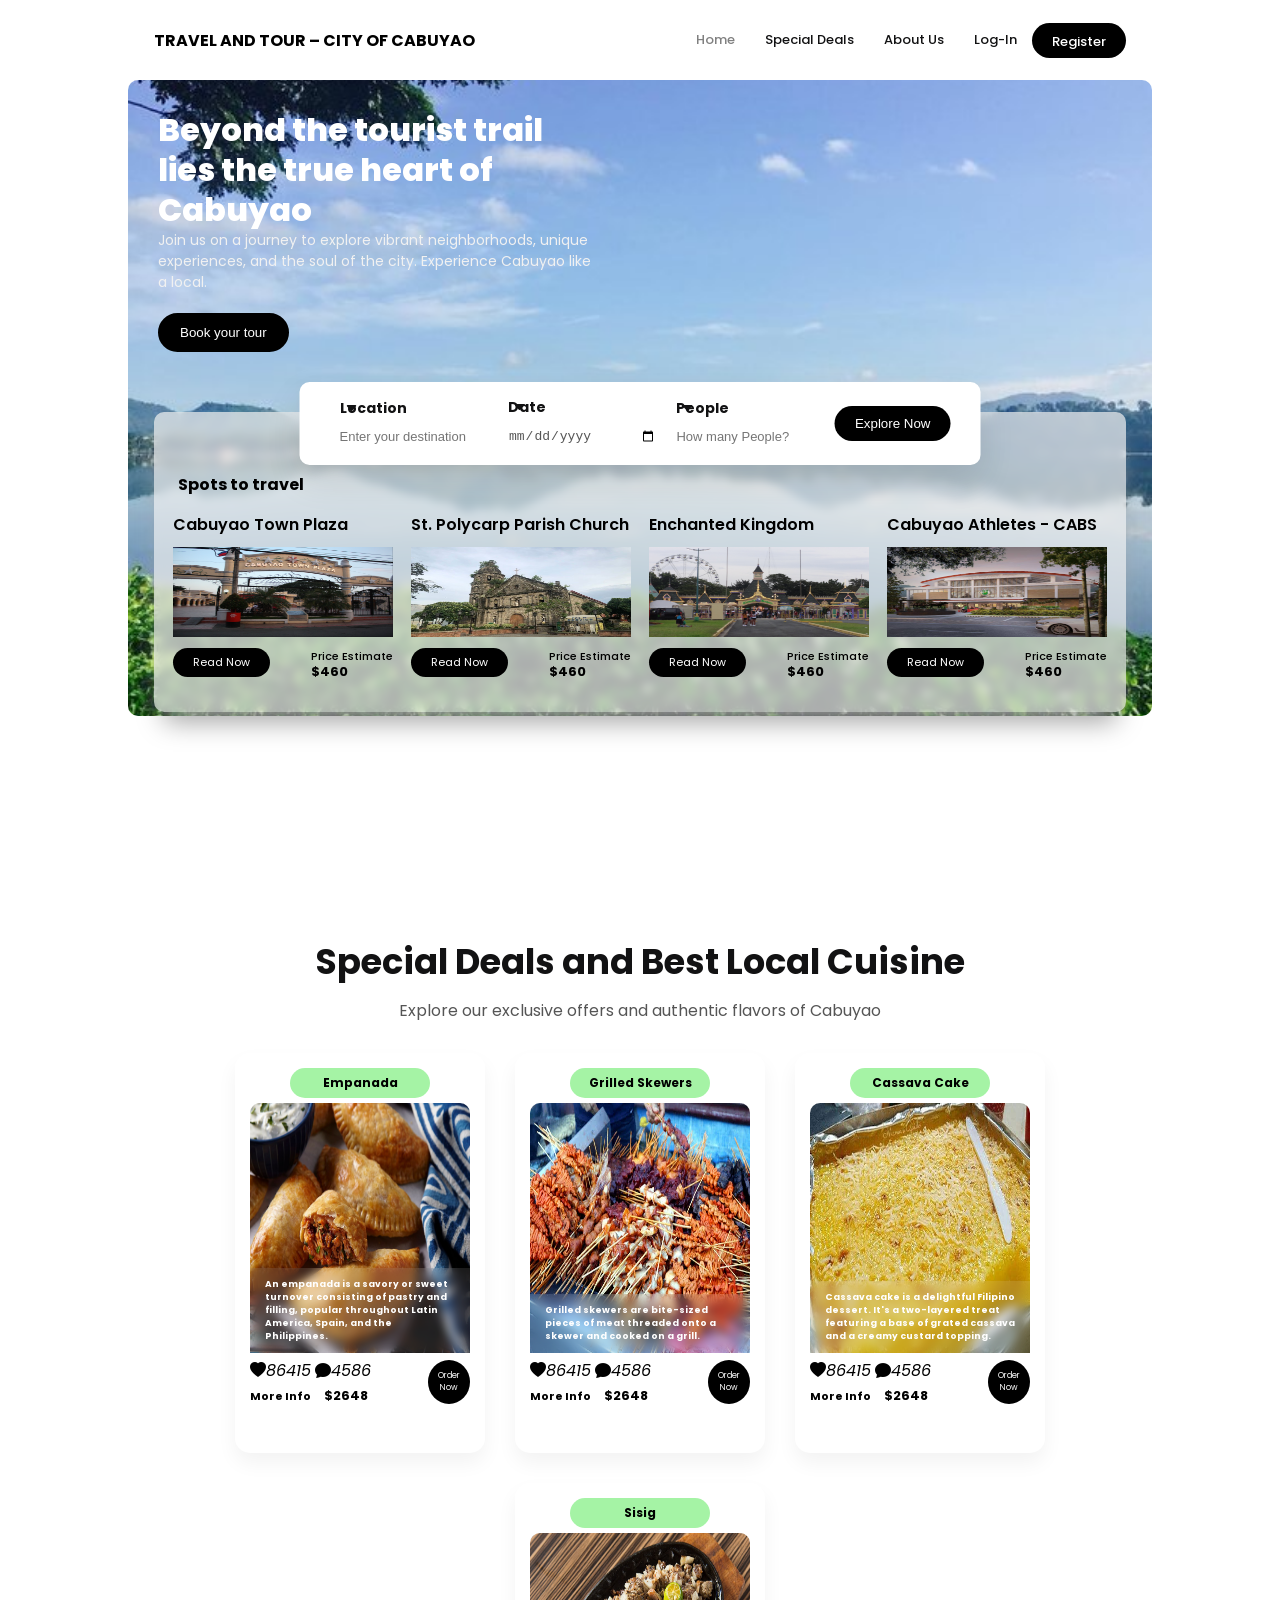
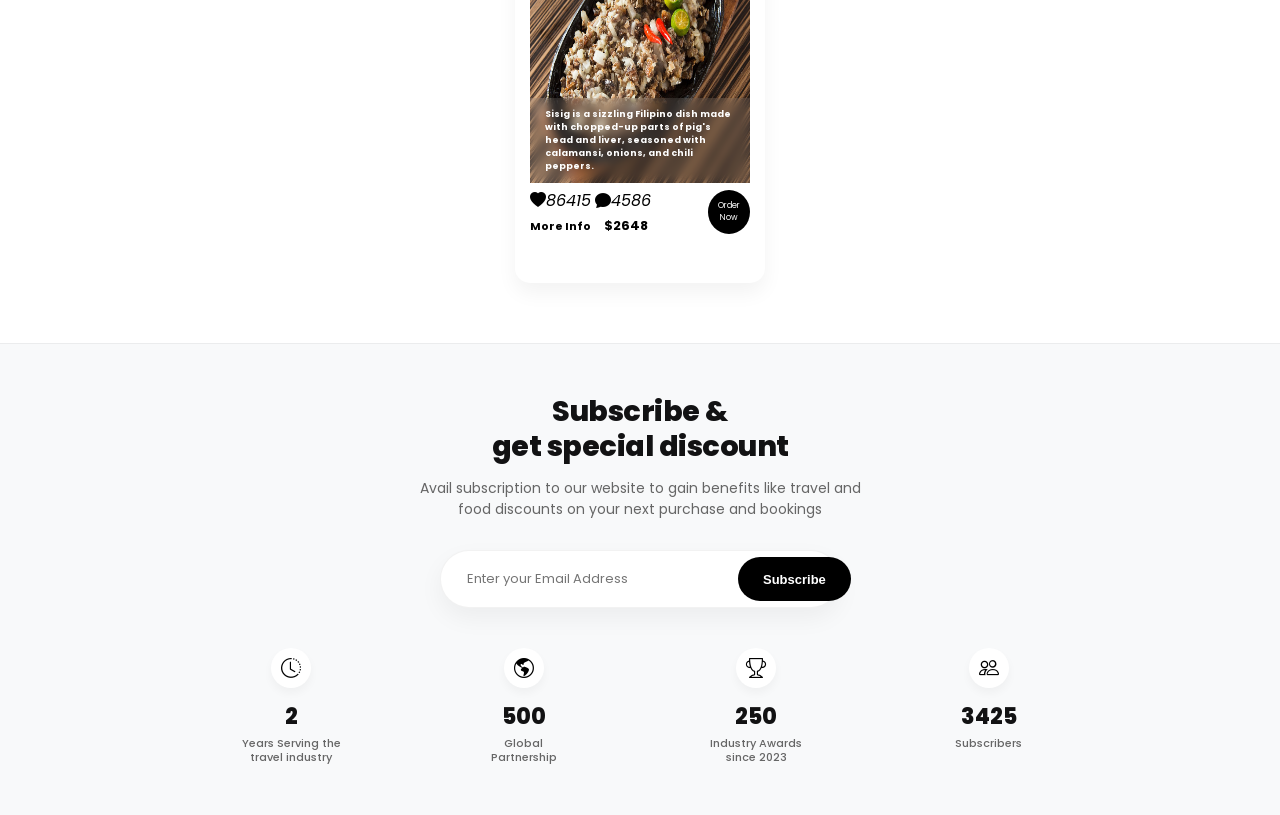
<file: index.html>
<!DOCTYPE html>
<html lang="en">
<head>
    <meta charset="UTF-8">
    <meta name="viewport" content="width=device-width, initial-scale=1.0">
    <link rel="stylesheet" href="https://cdn.jsdelivr.net/npm/bootstrap-icons@1.11.3/font/bootstrap-icons.min.css">
    <link rel="stylesheet" href="assets/css/style.css">
    <link rel="stylesheet" href="assets/css/media.css">
    <link rel="stylesheet" href="assets/css/auth.css">
    <title>Travel Agency Website</title>
</head>
<body>
    <header class="home-header">
        <nav>
            <h4>TRAVEL AND TOUR – CITY OF CABUYAO</h4>
            <ul id="menu_bx">
                <li><a href="#" class="active">Home</a></li>
                <li><a href="#special-deals">Special Deals</a></li>
                <li><a href="pages/about.html">About Us</a></li>
                <li><a href="javascript:void(0)" onclick="showLogin()">Log-In</a></li>
                <li><a href="javascript:void(0)" onclick="showRegister()">Register</a></li>
            </ul>
            <i class="bi bi-three-dots"></i>
        </nav>
        <div class="content">
            <div class="cont_bx">
                <h1>Beyond the tourist trail lies the true heart of Cabuyao</h1>
                <p>Join us on a journey to explore vibrant neighborhoods, unique experiences, and the soul of the city. Experience Cabuyao like a local.</p>
                    <button>Book your tour</button>
            </div>
            <div class="trip_bx">
                <div class="search_bx">
                    <div class="card">
                        <h4>Location <i class="bi bi-caret-down-fill"></i></h4>
                        <input type="text" placeholder="Enter your destination">
                    </div>
                    <div class="card">
                        <h4>Date <i class="bi bi-caret-down-fill"></i></h4>
                        <input type="date">
                    </div>
                    <div class="card">
                        <h4>People <i class="bi bi-caret-down-fill"></i></h4>
                        <input type="number" placeholder="How many People?">
                    </div>
                    <input type="button" value="Explore Now">
                </div>
                <div class="travel_bx">
                    <h4>Spots to travel</h4>
                    <div class="cards">
                        <div class="card">
                            <h3>Cabuyao Town Plaza</h3>
                            <img src="assets/images/ctp.png" alt="">
                            <div class="btn_city">
                                <a href="pages/cabuyao-plaza.html">Read Now</a>
                                <h5>Price Estimate <br> <span>$460</span></h5>
                            </div>
                        </div>
                        <div class="card">
                            <h3>St. Polycarp Parish Church</h3>
                            <img src="assets/images/StPolycarpParishChurch.png" alt="">
                            <div class="btn_city">
                                <a href="pages/st-polycarp-church.html">Read Now</a>
                                <h5>Price Estimate <br> <span>$460</span></h5>
                            </div>
                        </div>
                        <div class="card">
                            <h3>Enchanted Kingdom</h3>
                            <img src="assets/images/ek.png" alt="">
                            <div class="btn_city">
                                <a href="pages/enchanted-kingdom.html">Read Now</a>
                                <h5>Price Estimate <br> <span>$460</span></h5>
                            </div>
                        </div>
                        <div class="card">
                            <h3>Cabuyao Athletes - CABS</h3>
                            <img src="assets/images/cabs.jpg" alt="">
                            <div class="btn_city">
                                <a href="pages/cabs.html">Read Now</a>
                                <h5>Price Estimate <br> <span>$460</span></h5>
                            </div>
                        </div>
                    </div>
                </div>
            </div>

        </div>

    </header>
    <div class="offers" id="special-deals">
        <h1>Special Deals and Best Local Cuisine</h1>
        <p>Explore our exclusive offers and authentic flavors of Cabuyao</p>
        <div class="cards">
            <div class="card">
                <h3>Empanada</h3>
                <div class="img_text">
                    <img src="assets/images/foods/empanada.jpg" alt="">
                    <h4>An empanada is a savory or sweet turnover consisting of pastry and filling, popular throughout Latin America, Spain, and the Philippines.</h4>
                </div>
                <div class="cont_bx">
                    <div class="price">
                        <div class="heart_chat">
                            <i class="bi bi-heart-fill"><span>86415</span></i>
                            <i class="bi bi-chat-fill"><span>4586</span></i>
                        </div>
                        <div class="info_price">
                            <a href="">More Info</a>
                            <h4>$2648</h4>
                        </div>
                    </div>
                    <div class="days">Order <br> Now</div>
                </div>
            </div>
            <div class="card">
                <h3>Grilled Skewers</h3>
                <div class="img_text">
                    <img src="assets/images/foods/skewers.png" alt="">
                    <h4>Grilled skewers are bite-sized pieces of meat threaded onto a skewer and cooked on a grill.</h4>
                </div>
                <div class="cont_bx">
                    <div class="price">
                        <div class="heart_chat">
                            <i class="bi bi-heart-fill"><span>86415</span></i>
                            <i class="bi bi-chat-fill"><span>4586</span></i>
                        </div>
                        <div class="info_price">
                            <a href="">More Info</a>
                            <h4>$2648</h4>
                        </div>
                    </div>
                    <div class="days">Order <br> Now</div>
                </div>
            </div>
            <div class="card">
                <h3>Cassava Cake</h3>
                <div class="img_text">
                    <img src="assets/images/foods/cassava.jpg" alt="">
                    <h4>Cassava cake is a delightful Filipino dessert. It's a two-layered treat featuring a base of grated cassava and a creamy custard topping.</h4>
                </div>
                <div class="cont_bx">
                    <div class="price">
                        <div class="heart_chat">
                            <i class="bi bi-heart-fill"><span>86415</span></i>
                            <i class="bi bi-chat-fill"><span>4586</span></i>
                        </div>
                        <div class="info_price">
                            <a href="">More Info</a>
                            <h4>$2648</h4>
                        </div>
                    </div>
                    <div class="days">Order <br> Now</div>
                </div>
            </div>
            <div class="card">
                <h3>Sisig</h3>
                <div class="img_text">
                    <img src="assets/images/foods/sisig.jpg" alt="">
                    <h4>Sisig is a sizzling Filipino dish made with chopped-up parts of pig's head and liver, seasoned with calamansi, onions, and chili peppers.</h4>
                </div>
                <div class="cont_bx">
                    <div class="price">
                        <div class="heart_chat">
                            <i class="bi bi-heart-fill"><span>86415</span></i>
                            <i class="bi bi-chat-fill"><span>4586</span></i>
                        </div>
                        <div class="info_price">
                            <a href="">More Info</a>
                            <h4>$2648</h4>
                        </div>
                    </div>
                    <div class="days">Order <br> Now</div>
                </div>
            </div>
        </div>
    </div>

    <footer>
        <h2>Subscribe & <br> get special discount</h2>
        <p>Avail subscription to our website to gain benefits like travel and food discounts on your next purchase and bookings</p>
        <div class="input">
            <input type="text" placeholder="Enter your Email Address">
            <button>Subscribe</button>
        </div>
        <ul>
            <li><i class="bi bi-clock-history"></i> <span class="stat-num">2</span> <h6>Years Serving the travel industry</h6></li>
            <li><i class="bi bi-globe-americas"></i> <span class="stat-num">500</span> <h6>Global <br> Partnership</h6></li>
            <li><i class="bi bi-trophy"></i> <span class="stat-num">250</span> <h6>Industry Awards since 2023</h6></li>
            <li><i class="bi bi-people"></i> <span class="stat-num">3425</span> <h6>Subscribers</h6></li>
        </ul>
    </footer>
    <!-- Login Modal -->
    <div id="login-modal" class="modal-overlay">
        <div class="modal-content">
            <span class="modal-close" onclick="closeModals()">&times;</span>
            <form class="auth-form" onsubmit="return false;">
                <h2>Log-In</h2>
                <div class="input-group">
                    <label for="modal-username">User Name</label>
                    <input type="text" id="modal-username" placeholder="Enter username" required>
                </div>
                <div class="input-group">
                    <label for="modal-password">Password</label>
                    <input type="password" id="modal-password" placeholder="Enter password" required>
                </div>
                <button type="button" class="btn-submit" onclick="validateLogin()">Login</button>
                <p class="switch-text">Don't have an account? <a href="javascript:void(0)" onclick="showRegister()">Register here</a></p>
            </form>
        </div>
    </div>

    <!-- Register Modal -->
    <div id="register-modal" class="modal-overlay">
        <div class="modal-content" style="max-width: 600px;">
            <span class="modal-close" onclick="closeModals()">&times;</span>
            <form class="auth-form" onsubmit="return validateRegister(event)">
                <h2>Register</h2>
                <div class="input-group">
                    <label for="reg-name">Full Name</label>
                    <input type="text" id="reg-name" placeholder="Enter your full name" required>
                </div>
                
                <div class="form-grid">
                    <div class="input-group">
                        <label for="reg-username">Username</label>
                        <input type="text" id="reg-username" placeholder="Pick a username" required>
                    </div>
                    <div class="input-group">
                        <label for="reg-password">Password</label>
                        <input type="password" id="reg-password" placeholder="Create password" required>
                    </div>
                </div>
                
                <div class="input-group">
                    <label for="reg-address">Address</label>
                    <input type="text" id="reg-address" placeholder="Enter your address" required>
                </div>
                
                <div class="form-grid">
                    <div class="input-group">
                        <label for="reg-birthday">Birthday</label>
                        <input type="date" id="reg-birthday" required>
                    </div>
                    <div class="input-group">
                        <label for="reg-contact">Contact Number</label>
                        <input type="text" id="reg-contact" placeholder="Enter phone number" required>
                    </div>
                </div>
                
                <button type="submit" class="btn-submit">Create Account</button>
                <p class="switch-text">Already have an account? <a href="javascript:void(0)" onclick="showLogin()">Login here</a></p>
            </form>
        </div>
    </div>

    <script src="assets/js/app.js"></script>
    <script src="assets/js/modal.js"></script>
</body>
</html>
</file>
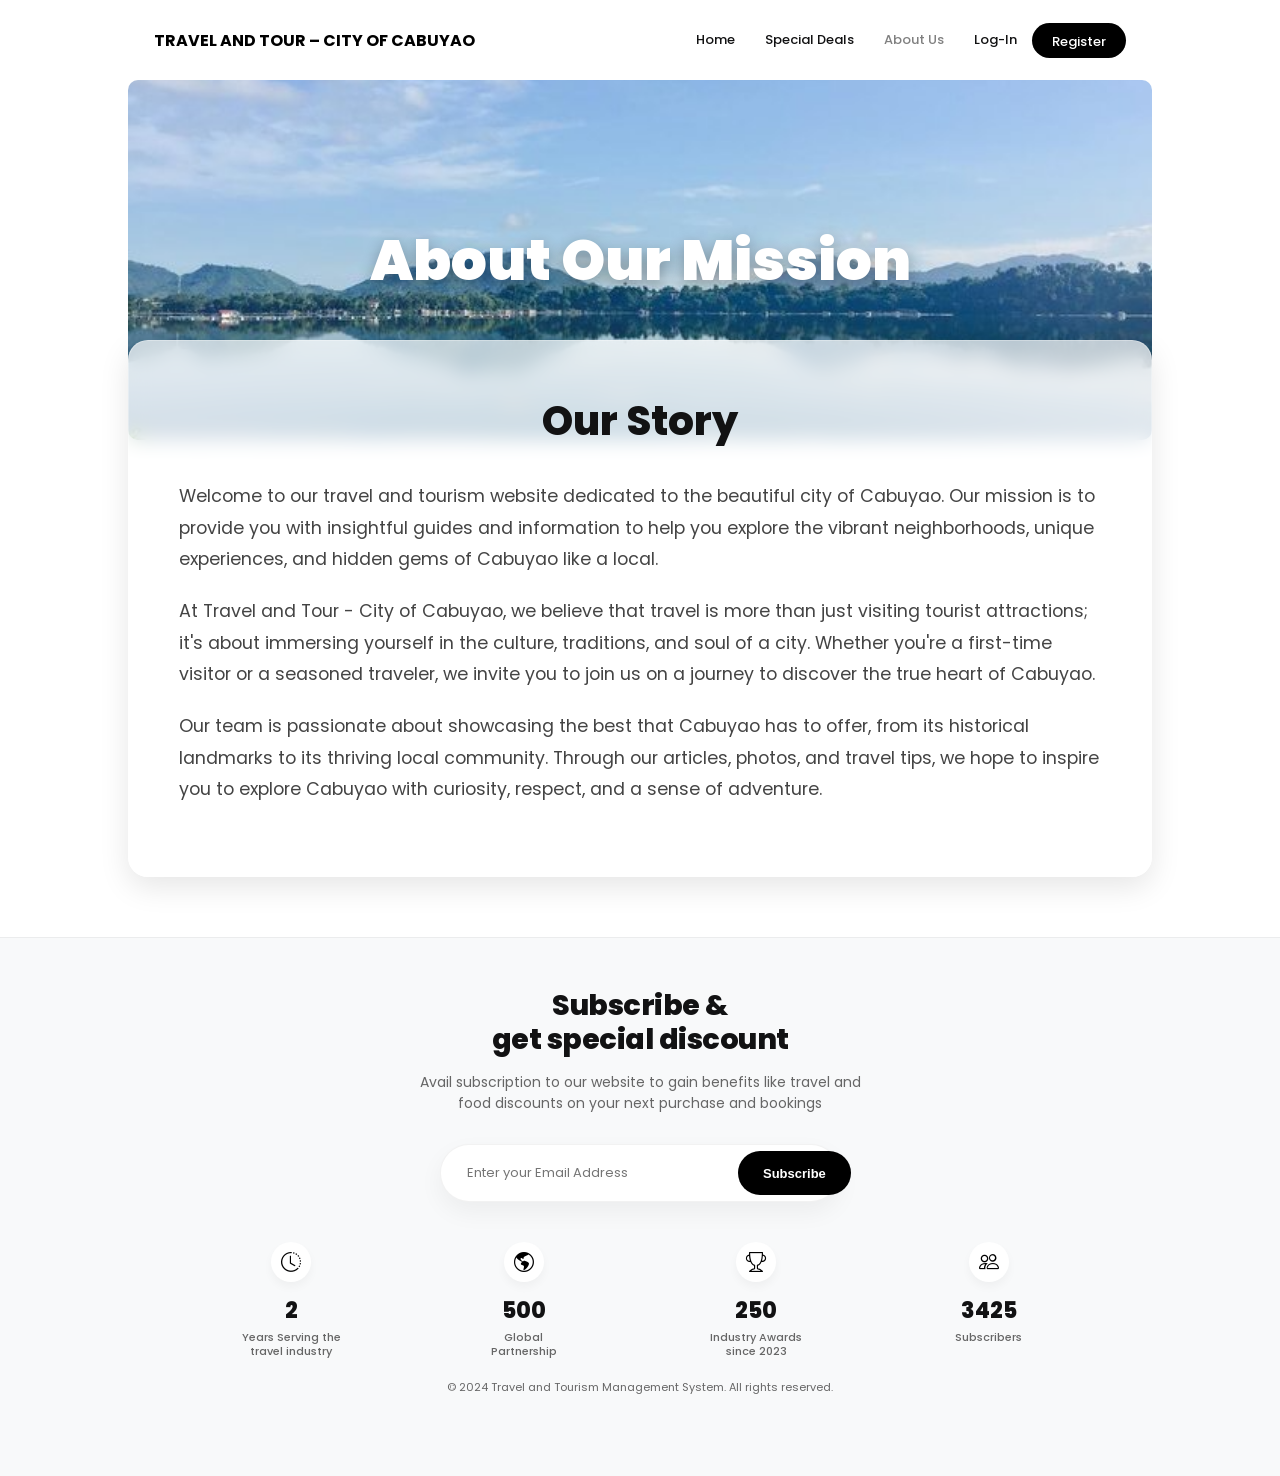
<file: pages/about.html>
<!DOCTYPE html>
<html lang="en">
<head>
    <meta charset="UTF-8">
    <meta name="viewport" content="width=device-width, initial-scale=1.0">
    <link rel="stylesheet" href="https://cdn.jsdelivr.net/npm/bootstrap-icons@1.11.3/font/bootstrap-icons.min.css">
    <link rel="stylesheet" href="../assets/css/style.css">
    <link rel="stylesheet" href="../assets/css/media.css">
    <link rel="stylesheet" href="../assets/css/about.css">
    <link rel="stylesheet" href="../assets/css/auth.css">
    <title>About Us - Travel and Tour</title>
</head>
<body>
    <header>
        <nav>
            <h4>TRAVEL AND TOUR – CITY OF CABUYAO</h4>
            <ul id="menu_bx">
                <li><a href="../index.html">Home</a></li>
                <li><a href="../index.html#special-deals">Special Deals</a></li>
                <li><a href="about.html" class="active">About Us</a></li>
                <li><a href="javascript:void(0)" onclick="showLogin()">Log-In</a></li>
                <li><a href="javascript:void(0)" onclick="showRegister()">Register</a></li>
            </ul>
            <i class="bi bi-three-dots"></i>
        </nav>
    </header>

    <main>
        <section class="about-hero" style="width: 80%; margin: auto;">
            <h1>About Our Mission</h1>
        </section>

        <section class="about-container">
            <div class="about-card">
                <h2>Our Story</h2>
                <p>Welcome to our travel and tourism website dedicated to the beautiful city of Cabuyao. Our mission is to provide you with insightful guides and information to help you explore the vibrant neighborhoods, unique experiences, and hidden gems of Cabuyao like a local.</p>
                <p>At Travel and Tour - City of Cabuyao, we believe that travel is more than just visiting tourist attractions; it's about immersing yourself in the culture, traditions, and soul of a city. Whether you're a first-time visitor or a seasoned traveler, we invite you to join us on a journey to discover the true heart of Cabuyao.</p>
                <p>Our team is passionate about showcasing the best that Cabuyao has to offer, from its historical landmarks to its thriving local community. Through our articles, photos, and travel tips, we hope to inspire you to explore Cabuyao with curiosity, respect, and a sense of adventure.</p>
            </div>
        </section>
    </main>

    <footer>
        <h2>Subscribe & <br> get special discount</h2>
        <p>Avail subscription to our website to gain benefits like travel and food discounts on your next purchase and bookings</p>
        <div class="input">
            <input type="text" placeholder="Enter your Email Address">
            <button>Subscribe</button>
        </div>
        <ul>
            <li><i class="bi bi-clock-history"></i> <span class="stat-num">2</span> <h6>Years Serving the travel industry</h6></li>
            <li><i class="bi bi-globe-americas"></i> <span class="stat-num">500</span> <h6>Global <br> Partnership</h6></li>
            <li><i class="bi bi-trophy"></i> <span class="stat-num">250</span> <h6>Industry Awards since 2023</h6></li>
            <li><i class="bi bi-people"></i> <span class="stat-num">3425</span> <h6>Subscribers</h6></li>
        </ul>
        <p style="margin-top: 20px; font-size: 11px;">&copy; 2024 Travel and Tourism Management System. All rights reserved.</p>
    </footer>

    <!-- Login Modal -->
    <div id="login-modal" class="modal-overlay">
        <div class="modal-content">
            <span class="modal-close" onclick="closeModals()">&times;</span>
            <form class="auth-form" onsubmit="return false;">
                <h2>Log-In</h2>
                <div class="input-group">
                    <label for="modal-username">User Name</label>
                    <input type="text" id="modal-username" placeholder="Enter username" required>
                </div>
                <div class="input-group">
                    <label for="modal-password">Password</label>
                    <input type="password" id="modal-password" placeholder="Enter password" required>
                </div>
                <button type="button" class="btn-submit" onclick="validateLogin()">Login</button>
                <p class="switch-text">Don't have an account? <a href="javascript:void(0)" onclick="showRegister()">Register here</a></p>
            </form>
        </div>
    </div>

    <!-- Register Modal -->
    <div id="register-modal" class="modal-overlay">
        <div class="modal-content" style="max-width: 600px;">
            <span class="modal-close" onclick="closeModals()">&times;</span>
            <form class="auth-form" onsubmit="return validateRegister(event)">
                <h2>Register</h2>
                <div class="input-group">
                    <label for="reg-name">Full Name</label>
                    <input type="text" id="reg-name" placeholder="Enter your full name" required>
                </div>
                
                <div class="form-grid">
                    <div class="input-group">
                        <label for="reg-username">Username</label>
                        <input type="text" id="reg-username" placeholder="Pick a username" required>
                    </div>
                    <div class="input-group">
                        <label for="reg-password">Password</label>
                        <input type="password" id="reg-password" placeholder="Create password" required>
                    </div>
                </div>
                
                <div class="input-group">
                    <label for="reg-address">Address</label>
                    <input type="text" id="reg-address" placeholder="Enter your address" required>
                </div>
                
                <div class="form-grid">
                    <div class="input-group">
                        <label for="reg-birthday">Birthday</label>
                        <input type="date" id="reg-birthday" required>
                    </div>
                    <div class="input-group">
                        <label for="reg-contact">Contact Number</label>
                        <input type="text" id="reg-contact" placeholder="Enter phone number" required>
                    </div>
                </div>
                
                <button type="submit" class="btn-submit">Create Account</button>
                <p class="switch-text">Already have an account? <a href="javascript:void(0)" onclick="showLogin()">Login here</a></p>
            </form>
        </div>
    </div>

    <script src="../assets/js/app.js"></script>
    <script src="../assets/js/modal.js"></script>
</body>
</html>
</file>
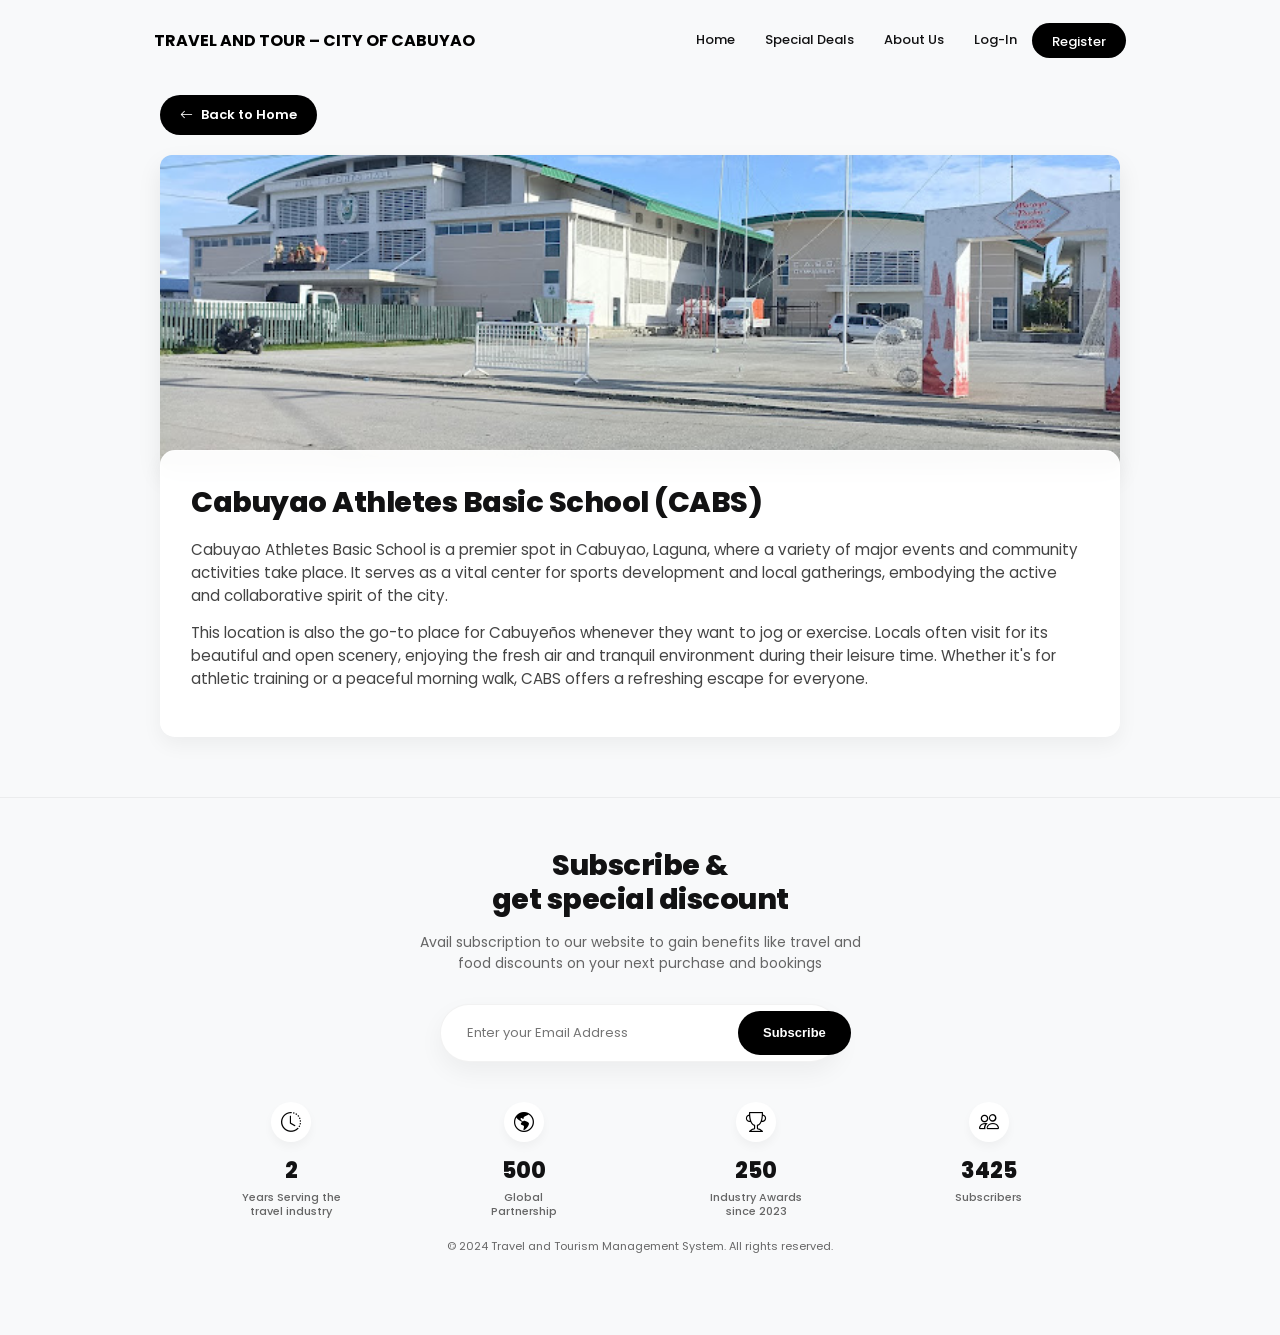
<file: pages/cabs.html>
<!DOCTYPE html>
<html lang="en">
<head>
    <meta charset="UTF-8">
    <meta name="viewport" content="width=device-width, initial-scale=1.0">
    <link rel="stylesheet" href="https://cdn.jsdelivr.net/npm/bootstrap-icons@1.11.3/font/bootstrap-icons.min.css">
    <link rel="stylesheet" href="../assets/css/style.css">
    <link rel="stylesheet" href="../assets/css/media.css">
    <link rel="stylesheet" href="../assets/css/auth.css">
    <link rel="stylesheet" href="../assets/css/spots.css">
    <title>CABS - Travel and Tour</title>
</head>
<body class="spot-page">
    <header>
        <nav>
            <h4>TRAVEL AND TOUR – CITY OF CABUYAO</h4>
            <ul id="menu_bx">
                <li><a href="../index.html">Home</a></li>
                <li><a href="../index.html#special-deals">Special Deals</a></li>
                <li><a href="about.html">About Us</a></li>
                <li><a href="javascript:void(0)" onclick="showLogin()">Log-In</a></li>
                <li><a href="javascript:void(0)" onclick="showRegister()">Register</a></li>
            </ul>
            <i class="bi bi-three-dots"></i>
        </nav>
    </header>

    <main>
        <a href="../index.html" class="back-btn"><i class="bi bi-arrow-left"></i> Back to Home</a>
        <section class="spot-hero">
            <img src="../assets/images/cabs-hero.jpg" alt="CABS" id="spotImage">
        </section>

        <section class="spot-content">
            <div class="spot-card">
                <h1><mark>Cabuyao Athletes Basic School (CABS)</mark></h1>
                <p>Cabuyao Athletes Basic School is a premier spot in Cabuyao, Laguna, where a variety of major events and community activities take place. It serves as a vital center for sports development and local gatherings, embodying the active and collaborative spirit of the city.</p>
                <p>This location is also the go-to place for Cabuyeños whenever they want to jog or exercise. Locals often visit for its beautiful and open scenery, enjoying the fresh air and tranquil environment during their leisure time. Whether it's for athletic training or a peaceful morning walk, CABS offers a refreshing escape for everyone.</p>
            </div>
        </section>
    </main>

    <footer>
        <h2>Subscribe & <br> get special discount</h2>
        <p>Avail subscription to our website to gain benefits like travel and food discounts on your next purchase and bookings</p>
        <div class="input">
            <input type="text" placeholder="Enter your Email Address">
            <button>Subscribe</button>
        </div>
        <ul>
            <li><i class="bi bi-clock-history"></i> <span class="stat-num">2</span> <h6>Years Serving the travel industry</h6></li>
            <li><i class="bi bi-globe-americas"></i> <span class="stat-num">500</span> <h6>Global <br> Partnership</h6></li>
            <li><i class="bi bi-trophy"></i> <span class="stat-num">250</span> <h6>Industry Awards since 2023</h6></li>
            <li><i class="bi bi-people"></i> <span class="stat-num">3425</span> <h6>Subscribers</h6></li>
        </ul>
        <p style="margin-top: 20px; font-size: 11px;">&copy; 2024 Travel and Tourism Management System. All rights reserved.</p>
    </footer>

    <!-- Modals -->
    <div id="login-modal" class="modal-overlay">
        <div class="modal-content">
            <span class="modal-close" onclick="closeModals()">&times;</span>
            <form class="auth-form" onsubmit="return false;">
                <h2>Log-In</h2>
                <div class="input-group">
                    <label for="modal-username">User Name</label>
                    <input type="text" id="modal-username" placeholder="Enter username" required>
                </div>
                <div class="input-group">
                    <label for="modal-password">Password</label>
                    <input type="password" id="modal-password" placeholder="Enter password" required>
                </div>
                <button type="button" class="btn-submit" onclick="validateLogin()">Login</button>
                <p class="switch-text">Don't have an account? <a href="javascript:void(0)" onclick="showRegister()">Register here</a></p>
            </form>
        </div>
    </div>

    <div id="register-modal" class="modal-overlay">
        <div class="modal-content" style="max-width: 600px;">
            <span class="modal-close" onclick="closeModals()">&times;</span>
            <form class="auth-form" onsubmit="return validateRegister(event)">
                <h2>Register</h2>
                <div class="input-group">
                    <label for="reg-name">Full Name</label>
                    <input type="text" id="reg-name" placeholder="Enter your full name" required>
                </div>
                <div class="form-grid">
                    <div class="input-group">
                        <label for="reg-username">Username</label>
                        <input type="text" id="reg-username" placeholder="Pick a username" required>
                    </div>
                    <div class="input-group">
                        <label for="reg-password">Password</label>
                        <input type="password" id="reg-password" placeholder="Create password" required>
                    </div>
                </div>
                <div class="input-group">
                    <label for="reg-address">Address</label>
                    <input type="text" id="reg-address" placeholder="Enter your address" required>
                </div>
                <div class="form-grid">
                    <div class="input-group">
                        <label for="reg-birthday">Birthday</label>
                        <input type="date" id="reg-birthday" required>
                    </div>
                    <div class="input-group">
                        <label for="reg-contact">Contact Number</label>
                        <input type="text" id="reg-contact" placeholder="Enter phone number" required>
                    </div>
                </div>
                <button type="submit" class="btn-submit">Create Account</button>
                <p class="switch-text">Already have an account? <a href="javascript:void(0)" onclick="showLogin()">Login here</a></p>
            </form>
        </div>
    </div>

    <script src="../assets/js/modal.js"></script>
    <script src="../assets/js/zoom.js"></script>
</body>
</html>
</file>
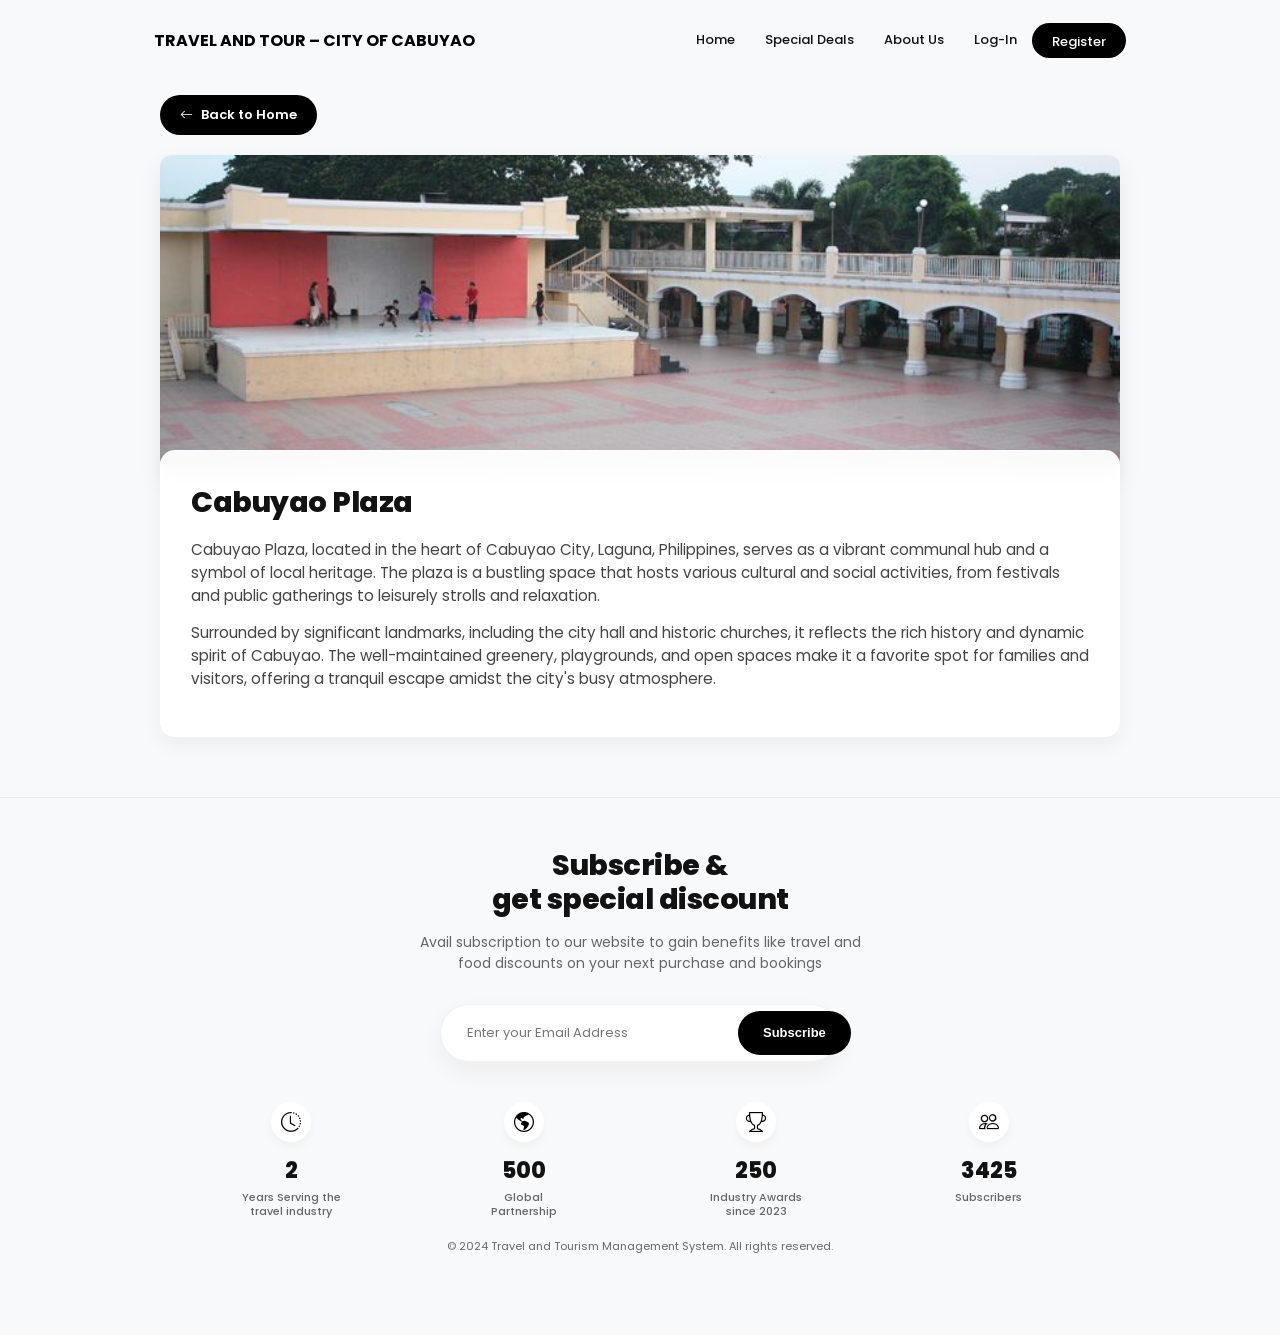
<file: pages/cabuyao-plaza.html>
<!DOCTYPE html>
<html lang="en">
<head>
    <meta charset="UTF-8">
    <meta name="viewport" content="width=device-width, initial-scale=1.0">
    <link rel="stylesheet" href="https://cdn.jsdelivr.net/npm/bootstrap-icons@1.11.3/font/bootstrap-icons.min.css">
    <link rel="stylesheet" href="../assets/css/style.css">
    <link rel="stylesheet" href="../assets/css/media.css">
    <link rel="stylesheet" href="../assets/css/auth.css">
    <link rel="stylesheet" href="../assets/css/spots.css">
    <title>Cabuyao Plaza - Travel and Tour</title>
</head>
<body class="spot-page">
    <header>
        <nav>
            <h4>TRAVEL AND TOUR – CITY OF CABUYAO</h4>
            <ul id="menu_bx">
                <li><a href="../index.html">Home</a></li>
                <li><a href="../index.html#special-deals">Special Deals</a></li>
                <li><a href="about.html">About Us</a></li>
                <li><a href="javascript:void(0)" onclick="showLogin()">Log-In</a></li>
                <li><a href="javascript:void(0)" onclick="showRegister()">Register</a></li>
            </ul>
            <i class="bi bi-three-dots"></i>
        </nav>
    </header>

    <main>
        <a href="../index.html" class="back-btn"><i class="bi bi-arrow-left"></i> Back to Home</a>
        <section class="spot-hero">
            <img src="../assets/images/ctp-hero.png" alt="Cabuyao Plaza" id="spotImage">
        </section>

        <section class="spot-content">
            <div class="spot-card">
                <h1><mark>Cabuyao Plaza</mark></h1>
                <p>Cabuyao Plaza, located in the heart of Cabuyao City, Laguna, Philippines, serves as a vibrant communal hub and a symbol of local heritage. The plaza is a bustling space that hosts various cultural and social activities, from festivals and public gatherings to leisurely strolls and relaxation.</p>
                <p>Surrounded by significant landmarks, including the city hall and historic churches, it reflects the rich history and dynamic spirit of Cabuyao. The well-maintained greenery, playgrounds, and open spaces make it a favorite spot for families and visitors, offering a tranquil escape amidst the city's busy atmosphere.</p>
            </div>
        </section>
    </main>

    <footer>
        <h2>Subscribe & <br> get special discount</h2>
        <p>Avail subscription to our website to gain benefits like travel and food discounts on your next purchase and bookings</p>
        <div class="input">
            <input type="text" placeholder="Enter your Email Address">
            <button>Subscribe</button>
        </div>
        <ul>
            <li><i class="bi bi-clock-history"></i> <span class="stat-num">2</span> <h6>Years Serving the travel industry</h6></li>
            <li><i class="bi bi-globe-americas"></i> <span class="stat-num">500</span> <h6>Global <br> Partnership</h6></li>
            <li><i class="bi bi-trophy"></i> <span class="stat-num">250</span> <h6>Industry Awards since 2023</h6></li>
            <li><i class="bi bi-people"></i> <span class="stat-num">3425</span> <h6>Subscribers</h6></li>
        </ul>
        <p style="margin-top: 20px; font-size: 11px;">&copy; 2024 Travel and Tourism Management System. All rights reserved.</p>
    </footer>

    <!-- Modals -->
    <div id="login-modal" class="modal-overlay">
        <div class="modal-content">
            <span class="modal-close" onclick="closeModals()">&times;</span>
            <form class="auth-form" onsubmit="return false;">
                <h2>Log-In</h2>
                <div class="input-group">
                    <label for="modal-username">User Name</label>
                    <input type="text" id="modal-username" placeholder="Enter username" required>
                </div>
                <div class="input-group">
                    <label for="modal-password">Password</label>
                    <input type="password" id="modal-password" placeholder="Enter password" required>
                </div>
                <button type="button" class="btn-submit" onclick="validateLogin()">Login</button>
                <p class="switch-text">Don't have an account? <a href="javascript:void(0)" onclick="showRegister()">Register here</a></p>
            </form>
        </div>
    </div>

    <div id="register-modal" class="modal-overlay">
        <div class="modal-content" style="max-width: 600px;">
            <span class="modal-close" onclick="closeModals()">&times;</span>
            <form class="auth-form" onsubmit="return validateRegister(event)">
                <h2>Register</h2>
                <div class="input-group">
                    <label for="reg-name">Full Name</label>
                    <input type="text" id="reg-name" placeholder="Enter your full name" required>
                </div>
                <div class="form-grid">
                    <div class="input-group">
                        <label for="reg-username">Username</label>
                        <input type="text" id="reg-username" placeholder="Pick a username" required>
                    </div>
                    <div class="input-group">
                        <label for="reg-password">Password</label>
                        <input type="password" id="reg-password" placeholder="Create password" required>
                    </div>
                </div>
                <div class="input-group">
                    <label for="reg-address">Address</label>
                    <input type="text" id="reg-address" placeholder="Enter your address" required>
                </div>
                <div class="form-grid">
                    <div class="input-group">
                        <label for="reg-birthday">Birthday</label>
                        <input type="date" id="reg-birthday" required>
                    </div>
                    <div class="input-group">
                        <label for="reg-contact">Contact Number</label>
                        <input type="text" id="reg-contact" placeholder="Enter phone number" required>
                    </div>
                </div>
                <button type="submit" class="btn-submit">Create Account</button>
                <p class="switch-text">Already have an account? <a href="javascript:void(0)" onclick="showLogin()">Login here</a></p>
            </form>
        </div>
    </div>

    <script src="../assets/js/modal.js"></script>
    <script src="../assets/js/zoom.js"></script>
</body>
</html>
</file>
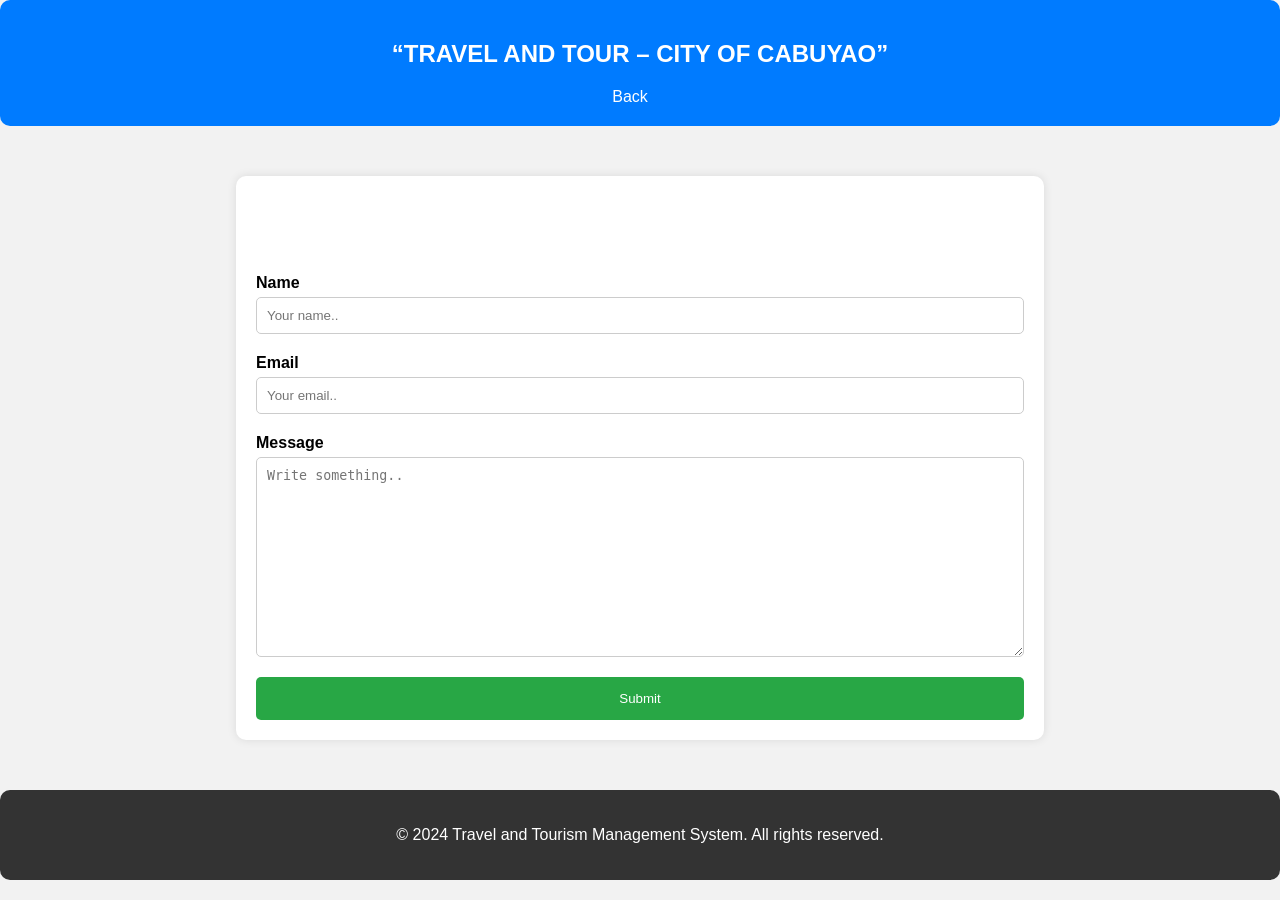
<file: pages/contact.html>
<!DOCTYPE html>
<html lang="en">

<head>
    <meta charset="UTF-8">
    <meta name="viewport" content="width=device-width, initial-scale=1.0">
    <title>Contact Us - Travel and Tourism Management System</title>
    <style>
        body {
            font-family: Arial, sans-serif;
            margin: 0;
            padding: 0;
            background-color: #f2f2f2;
        }

        header {
            background-color: #007bff;
            color: #fff;
            padding: 20px;
            text-align: center;
            border-radius: 10px;
        }

        nav ul {
            margin: 0;
            padding: 0;
            list-style: none;
        }

        nav ul li {
            display: inline;
            margin-right: 20px;
        }

        nav ul li a {
            text-decoration: none;
            color: #fff;
        }

        .container {
            width: 60%;
            margin: 50px auto;
            background: #fff;
            padding: 20px;
            box-shadow: 0 0 10px rgba(0, 0, 0, 0.1);
            border-radius: 10px;
        }

        h1 {
            text-align: center;
            color: #fff;
            margin-bottom: 20px;
        }

        form {
            display: flex;
            flex-direction: column;
        }

        label {
            margin-bottom: 5px;
            font-weight: bold;
        }

        input[type="text"],
        textarea {
            width: 100%;
            padding: 10px;
            margin-bottom: 20px;
            border: 1px solid #ccc;
            border-radius: 5px;
            box-sizing: border-box;
        }

        input[type="submit"] {
            width: 100%;
            background-color: #28a745;
            color: white;
            padding: 14px 20px;
            border: none;
            border-radius: 5px;
            cursor: pointer;
            transition: background-color 0.3s ease;
        }

        input[type="submit"]:hover {
            background-color: #218838;
        }

        footer {
            text-align: center;
            margin-top: 50px;
            padding: 20px;
            background-color: #333;
            color: white;
            border-radius: 10px;
        }

        @media screen and (max-width: 768px) {
            .container {
                width: 90%;
            }
        }
    </style>
</head>

<body>
    <header>
        <nav>
            <h1 class="logo">“TRAVEL AND TOUR – CITY OF <span>CABUYAO</span>”</h1>
            <ul>
                <li><a href="javascript:void(0);" onclick="goBack()">Back</a></li>
            </ul>
        </nav>
    </header>
    <div class="container">
        <h1>Contact Us</h1>
        <form id="contactForm" action="mailto:info@tourismmanagement.com" method="post" enctype="text/plain">
            <label for="name">Name</label>
            <input type="text" id="name" name="name" placeholder="Your name.." required>

            <label for="email">Email</label>
            <input type="text" id="email" name="email" placeholder="Your email.." required>

            <label for="message">Message</label>
            <textarea id="message" name="message" placeholder="Write something.." style="height:200px"
                required></textarea>

            <input type="submit" value="Submit">
        </form>
    </div>
    <footer>
        <p>&copy; 2024 Travel and Tourism Management System. All rights reserved.</p>
    </footer>

    <script>
        function goBack() {
            window.history.back();
        }
    </script>
</body>

</html>
</file>
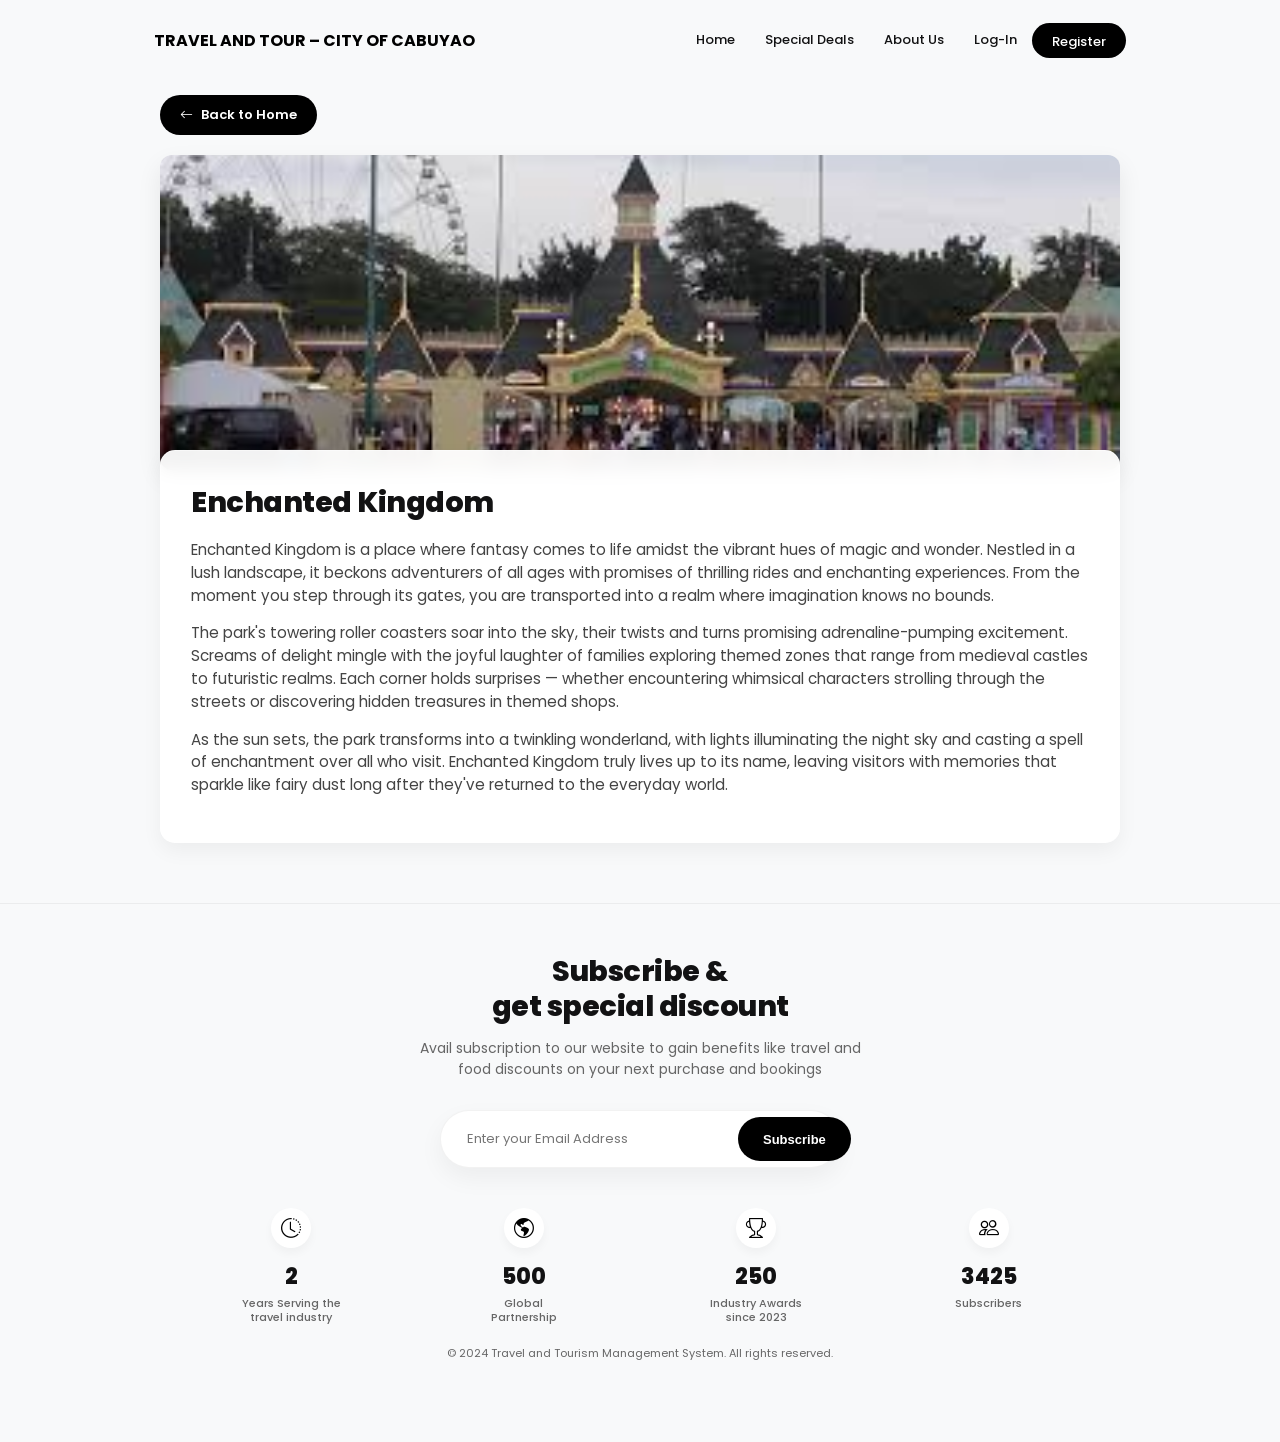
<file: pages/enchanted-kingdom.html>
<!DOCTYPE html>
<html lang="en">
<head>
    <meta charset="UTF-8">
    <meta name="viewport" content="width=device-width, initial-scale=1.0">
    <link rel="stylesheet" href="https://cdn.jsdelivr.net/npm/bootstrap-icons@1.11.3/font/bootstrap-icons.min.css">
    <link rel="stylesheet" href="../assets/css/style.css">
    <link rel="stylesheet" href="../assets/css/media.css">
    <link rel="stylesheet" href="../assets/css/auth.css">
    <link rel="stylesheet" href="../assets/css/spots.css">
    <title>Enchanted Kingdom - Travel and Tour</title>
</head>
<body class="spot-page">
    <header>
        <nav>
            <h4>TRAVEL AND TOUR – CITY OF CABUYAO</h4>
            <ul id="menu_bx">
                <li><a href="../index.html">Home</a></li>
                <li><a href="../index.html#special-deals">Special Deals</a></li>
                <li><a href="about.html">About Us</a></li>
                <li><a href="javascript:void(0)" onclick="showLogin()">Log-In</a></li>
                <li><a href="javascript:void(0)" onclick="showRegister()">Register</a></li>
            </ul>
            <i class="bi bi-three-dots"></i>
        </nav>
    </header>

    <main>
        <a href="../index.html" class="back-btn"><i class="bi bi-arrow-left"></i> Back to Home</a>
        <section class="spot-hero">
            <img src="../assets/images/ek-hero.png" alt="Enchanted Kingdom" id="spotImage">
        </section>

        <section class="spot-content">
            <div class="spot-card">
                <h1><mark>Enchanted Kingdom</mark></h1>
                <p>Enchanted Kingdom is a place where fantasy comes to life amidst the vibrant hues of magic and wonder. Nestled in a lush landscape, it beckons adventurers of all ages with promises of thrilling rides and enchanting experiences. From the moment you step through its gates, you are transported into a realm where imagination knows no bounds.</p>
                <p>The park's towering roller coasters soar into the sky, their twists and turns promising adrenaline-pumping excitement. Screams of delight mingle with the joyful laughter of families exploring themed zones that range from medieval castles to futuristic realms. Each corner holds surprises — whether encountering whimsical characters strolling through the streets or discovering hidden treasures in themed shops.</p>
                <p>As the sun sets, the park transforms into a twinkling wonderland, with lights illuminating the night sky and casting a spell of enchantment over all who visit. Enchanted Kingdom truly lives up to its name, leaving visitors with memories that sparkle like fairy dust long after they've returned to the everyday world.</p>
            </div>
        </section>
    </main>

    <footer>
        <h2>Subscribe & <br> get special discount</h2>
        <p>Avail subscription to our website to gain benefits like travel and food discounts on your next purchase and bookings</p>
        <div class="input">
            <input type="text" placeholder="Enter your Email Address">
            <button>Subscribe</button>
        </div>
        <ul>
            <li><i class="bi bi-clock-history"></i> <span class="stat-num">2</span> <h6>Years Serving the travel industry</h6></li>
            <li><i class="bi bi-globe-americas"></i> <span class="stat-num">500</span> <h6>Global <br> Partnership</h6></li>
            <li><i class="bi bi-trophy"></i> <span class="stat-num">250</span> <h6>Industry Awards since 2023</h6></li>
            <li><i class="bi bi-people"></i> <span class="stat-num">3425</span> <h6>Subscribers</h6></li>
        </ul>
        <p style="margin-top: 20px; font-size: 11px;">&copy; 2024 Travel and Tourism Management System. All rights reserved.</p>
    </footer>

    <!-- Modals -->
    <div id="login-modal" class="modal-overlay">
        <div class="modal-content">
            <span class="modal-close" onclick="closeModals()">&times;</span>
            <form class="auth-form" onsubmit="return false;">
                <h2>Log-In</h2>
                <div class="input-group">
                    <label for="modal-username">User Name</label>
                    <input type="text" id="modal-username" placeholder="Enter username" required>
                </div>
                <div class="input-group">
                    <label for="modal-password">Password</label>
                    <input type="password" id="modal-password" placeholder="Enter password" required>
                </div>
                <button type="button" class="btn-submit" onclick="validateLogin()">Login</button>
                <p class="switch-text">Don't have an account? <a href="javascript:void(0)" onclick="showRegister()">Register here</a></p>
            </form>
        </div>
    </div>

    <div id="register-modal" class="modal-overlay">
        <div class="modal-content" style="max-width: 600px;">
            <span class="modal-close" onclick="closeModals()">&times;</span>
            <form class="auth-form" onsubmit="return validateRegister(event)">
                <h2>Register</h2>
                <div class="input-group">
                    <label for="reg-name">Full Name</label>
                    <input type="text" id="reg-name" placeholder="Enter your full name" required>
                </div>
                <div class="form-grid">
                    <div class="input-group">
                        <label for="reg-username">Username</label>
                        <input type="text" id="reg-username" placeholder="Pick a username" required>
                    </div>
                    <div class="input-group">
                        <label for="reg-password">Password</label>
                        <input type="password" id="reg-password" placeholder="Create password" required>
                    </div>
                </div>
                <div class="input-group">
                    <label for="reg-address">Address</label>
                    <input type="text" id="reg-address" placeholder="Enter your address" required>
                </div>
                <div class="form-grid">
                    <div class="input-group">
                        <label for="reg-birthday">Birthday</label>
                        <input type="date" id="reg-birthday" required>
                    </div>
                    <div class="input-group">
                        <label for="reg-contact">Contact Number</label>
                        <input type="text" id="reg-contact" placeholder="Enter phone number" required>
                    </div>
                </div>
                <button type="submit" class="btn-submit">Create Account</button>
                <p class="switch-text">Already have an account? <a href="javascript:void(0)" onclick="showLogin()">Login here</a></p>
            </form>
        </div>
    </div>

    <script src="../assets/js/modal.js"></script>
    <script src="../assets/js/zoom.js"></script>
</body>
</html>
</file>
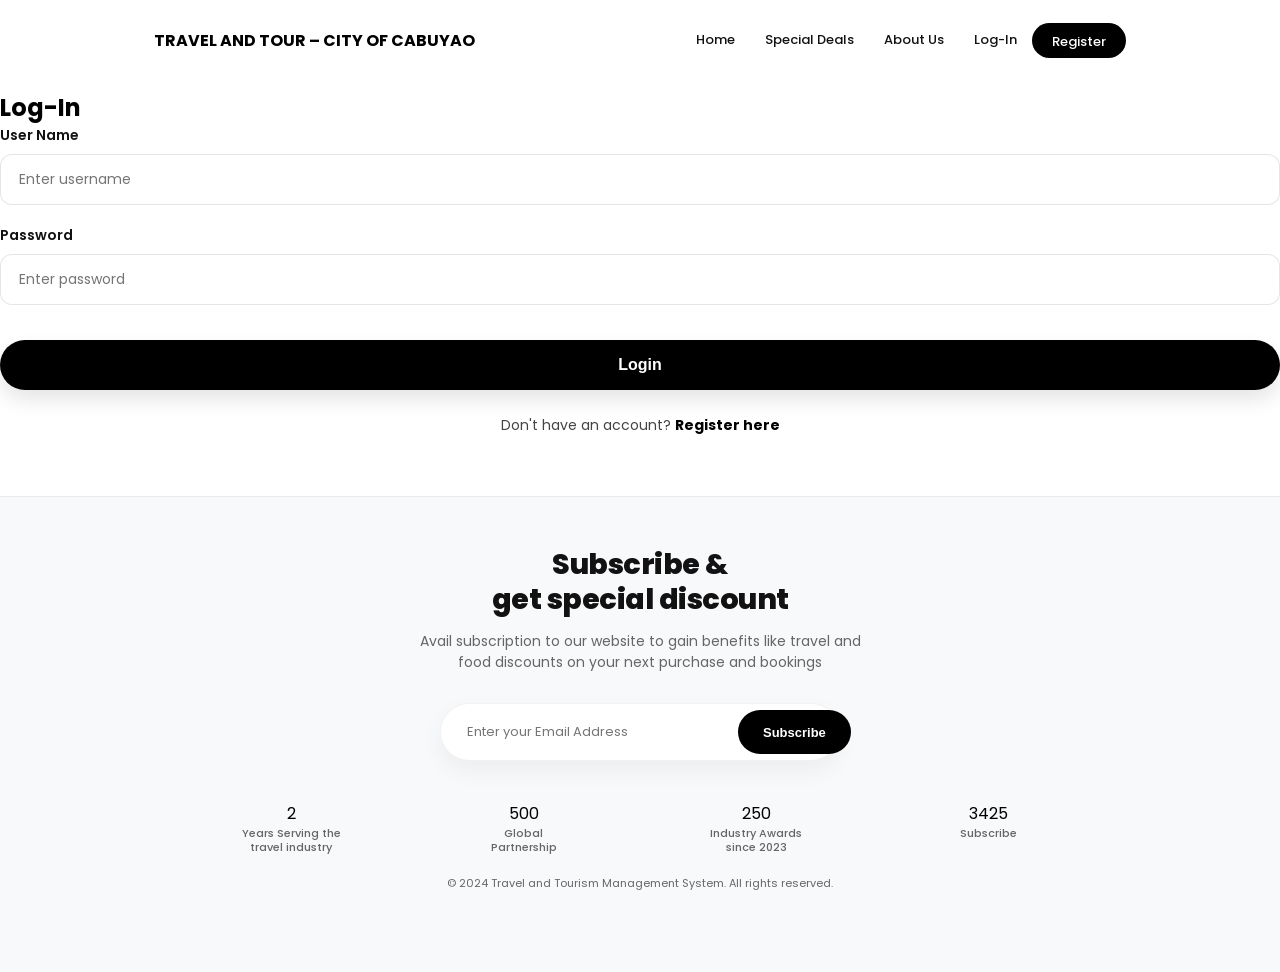
<file: pages/login.html>
<!DOCTYPE html>
<html lang="en">
<head>
    <meta charset="UTF-8">
    <meta name="viewport" content="width=device-width, initial-scale=1.0">
    <link rel="stylesheet" href="https://cdn.jsdelivr.net/npm/bootstrap-icons@1.11.3/font/bootstrap-icons.min.css">
    <link rel="stylesheet" href="../assets/css/style.css">
    <link rel="stylesheet" href="../assets/css/media.css">
    <link rel="stylesheet" href="../assets/css/auth.css">
    <title>Log-In - Travel and Tour</title>
</head>
<body class="auth-page">
    <header style="height: auto; padding-bottom: 10px;">
        <nav>
            <h4>TRAVEL AND TOUR – CITY OF CABUYAO</h4>
            <ul id="menu_bx">
                <li><a href="../index.html">Home</a></li>
                <li><a href="../index.html#scoll-section">Special Deals</a></li>
                <li><a href="about.html">About Us</a></li>
                <li><a href="login.html">Log-In</a></li>
                <li><a href="register.html">Register</a></li>
            </ul>
            <i class="bi bi-three-dots"></i>
        </nav>
    </header>

    <main class="auth-main">
        <div class="auth-card">
            <h2>Log-In</h2>
            <form class="auth-form" id="form_id" method="post" name="myform">
                <div class="input-group">
                    <label for="username">User Name</label>
                    <input type="text" name="username" id="username" placeholder="Enter username"/>
                </div>
                <div class="input-group">
                    <label for="password">Password</label>
                    <input type="password" name="password" id="password" placeholder="Enter password"/>
                </div>
                <button type="button" class="btn-submit" id="submit" onclick="validate()">Login</button>
            </form>
            <p class="switch-text">Don't have an account? <a href="register.html">Register here</a></p>
        </div>
    </main>

    <footer>
        <h2>Subscribe & <br> get special discount</h2>
        <p>Avail subscription to our website to gain benefits like travel and food discounts on your next purchase and bookings</p>
        <div class="input">
            <input type="text" placeholder="Enter your Email Address">
            <button>Subscribe</button>
        </div>
        <ul>
            <li>2 <br> <h6>Years Serving the travel industry</h6></li>
            <li>500 <br> <h6>Global <br> Partnership</h6></li>
            <li>250 <br> <h6>Industry Awards since 2023</h6></li>
            <li>3425 <br> <h6>Subscribe</h6></li>
        </ul>
        <p style="margin-top: 20px; font-size: 11px;">&copy; 2024 Travel and Tourism Management System. All rights reserved.</p>
    </footer>

    <script>
        function validate() {
            var username = document.getElementById("username").value;
            var password = document.getElementById("password").value;

            if (username === "Cravenggo05" && password === "Secret") {
                window.location.href = "../index.html";
            } else {
                alert("Invalid username or password. Please try again.");
            }
        }
    </script>
    <script src="../assets/js/app.js"></script>
</body>
</html>
</file>
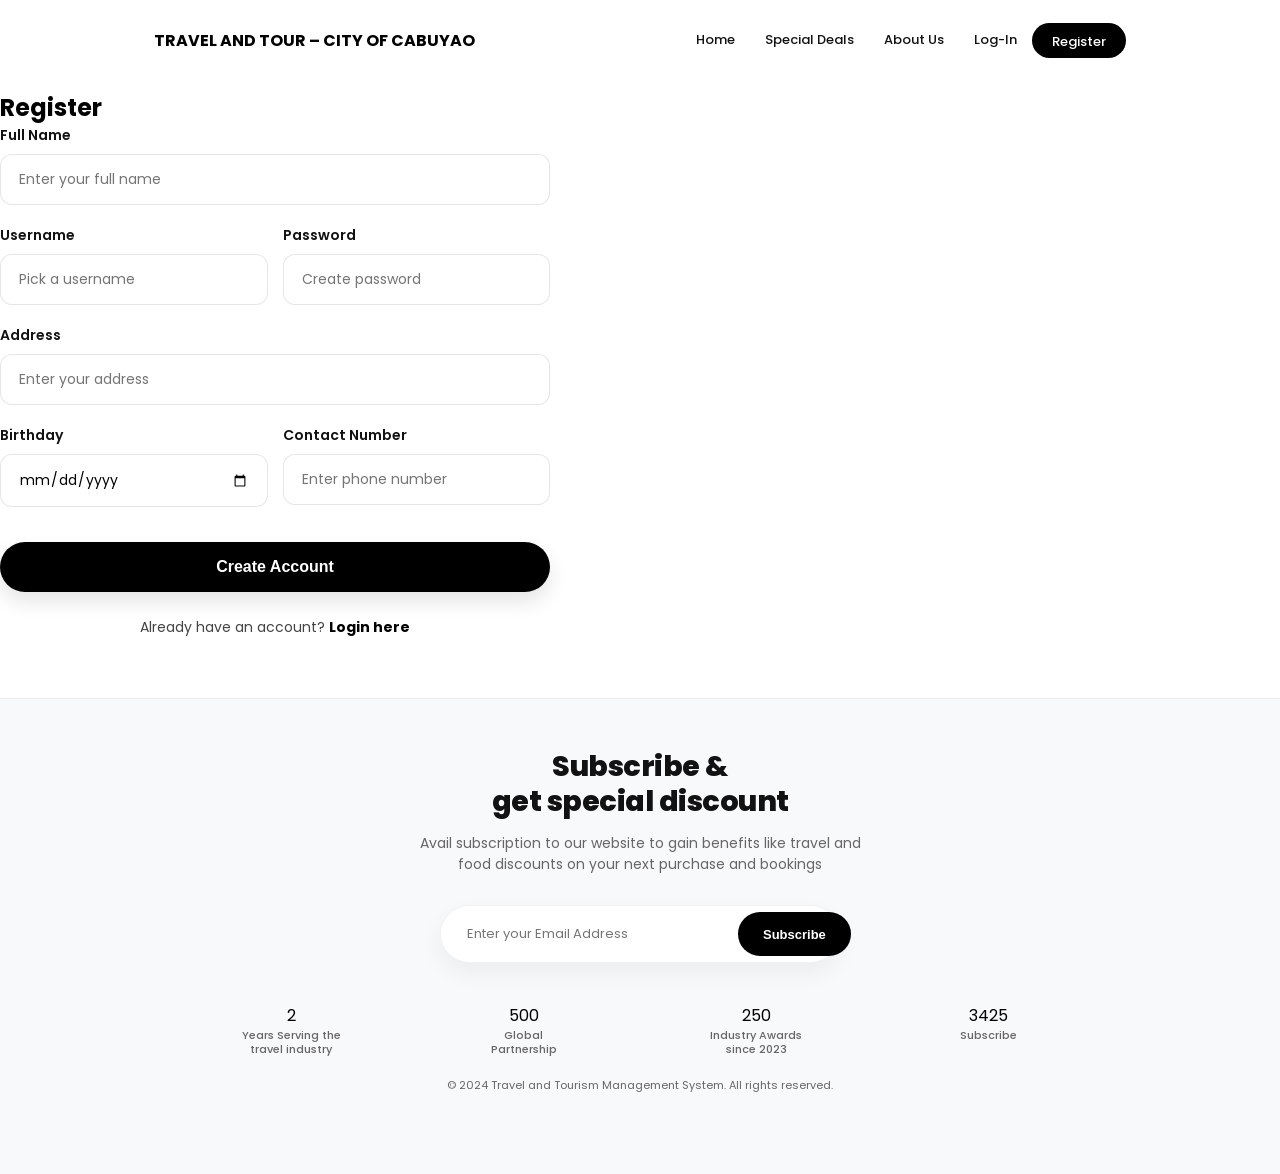
<file: pages/register.html>
<!DOCTYPE html>
<html lang="en">
<head>
    <meta charset="UTF-8">
    <meta name="viewport" content="width=device-width, initial-scale=1.0">
    <link rel="stylesheet" href="https://cdn.jsdelivr.net/npm/bootstrap-icons@1.11.3/font/bootstrap-icons.min.css">
    <link rel="stylesheet" href="../assets/css/style.css">
    <link rel="stylesheet" href="../assets/css/media.css">
    <link rel="stylesheet" href="../assets/css/auth.css">
    <title>Register - Travel and Tour</title>
</head>
<body class="auth-page">
    <header style="height: auto; padding-bottom: 10px;">
        <nav>
            <h4>TRAVEL AND TOUR – CITY OF CABUYAO</h4>
            <ul id="menu_bx">
                <li><a href="../index.html">Home</a></li>
                <li><a href="../index.html#scoll-section">Special Deals</a></li>
                <li><a href="about.html">About Us</a></li>
                <li><a href="login.html">Log-In</a></li>
                <li><a href="register.html">Register</a></li>
            </ul>
            <i class="bi bi-three-dots"></i>
        </nav>
    </header>

    <main class="auth-main">
        <div class="auth-card" style="max-width: 550px;">
            <h2>Register</h2>
            <form class="auth-form" name="registration" action="login.html" onsubmit="return validateForm()">
                <div class="input-group">
                    <label for="name">Full Name</label>
                    <input type="text" id="name" name="name" placeholder="Enter your full name" required>
                </div>
                
                <div style="display: grid; grid-template-columns: 1fr 1fr; gap: 15px;">
                    <div class="input-group">
                        <label for="username">Username</label>
                        <input type="text" id="username" name="username" placeholder="Pick a username" required>
                    </div>
                    <div class="input-group">
                        <label for="password">Password</label>
                        <input type="password" id="password" name="password" placeholder="Create password" required>
                    </div>
                </div>
                
                <div class="input-group">
                    <label for="address">Address</label>
                    <input type="text" id="address" name="address" placeholder="Enter your address" required>
                </div>
                
                <div style="display: grid; grid-template-columns: 1fr 1fr; gap: 15px;">
                    <div class="input-group">
                        <label for="birthday">Birthday</label>
                        <input type="date" id="birthday" name="birthday" required>
                    </div>
                    <div class="input-group">
                        <label for="contact">Contact Number</label>
                        <input type="text" id="contact" name="contact" placeholder="Enter phone number" required>
                    </div>
                </div>
                
                <button type="submit" class="btn-submit">Create Account</button>
            </form>
            <p class="switch-text">Already have an account? <a href="login.html">Login here</a></p>
        </div>
    </main>

    <footer>
        <h2>Subscribe & <br> get special discount</h2>
        <p>Avail subscription to our website to gain benefits like travel and food discounts on your next purchase and bookings</p>
        <div class="input">
            <input type="text" placeholder="Enter your Email Address">
            <button>Subscribe</button>
        </div>
        <ul>
            <li>2 <br> <h6>Years Serving the travel industry</h6></li>
            <li>500 <br> <h6>Global <br> Partnership</h6></li>
            <li>250 <br> <h6>Industry Awards since 2023</h6></li>
            <li>3425 <br> <h6>Subscribe</h6></li>
        </ul>
        <p style="margin-top: 20px; font-size: 11px;">&copy; 2024 Travel and Tourism Management System. All rights reserved.</p>
    </footer>

    <script>
        function validateForm() {
            var name = document.getElementById("name").value;
            var username = document.getElementById("username").value;
            var password = document.getElementById("password").value;
            var address = document.getElementById("address").value;
            var birthday = document.getElementById("birthday").value;
            var contact = document.getElementById("contact").value;

            if (name == "" || username == "" || password == "" || address == "" || birthday == "" || contact == "") {
                alert("Please fill out all fields");
                return false;
            }
            return true;
        }
    </script>
    <script src="../assets/js/app.js"></script>
</body>
</html>
</file>
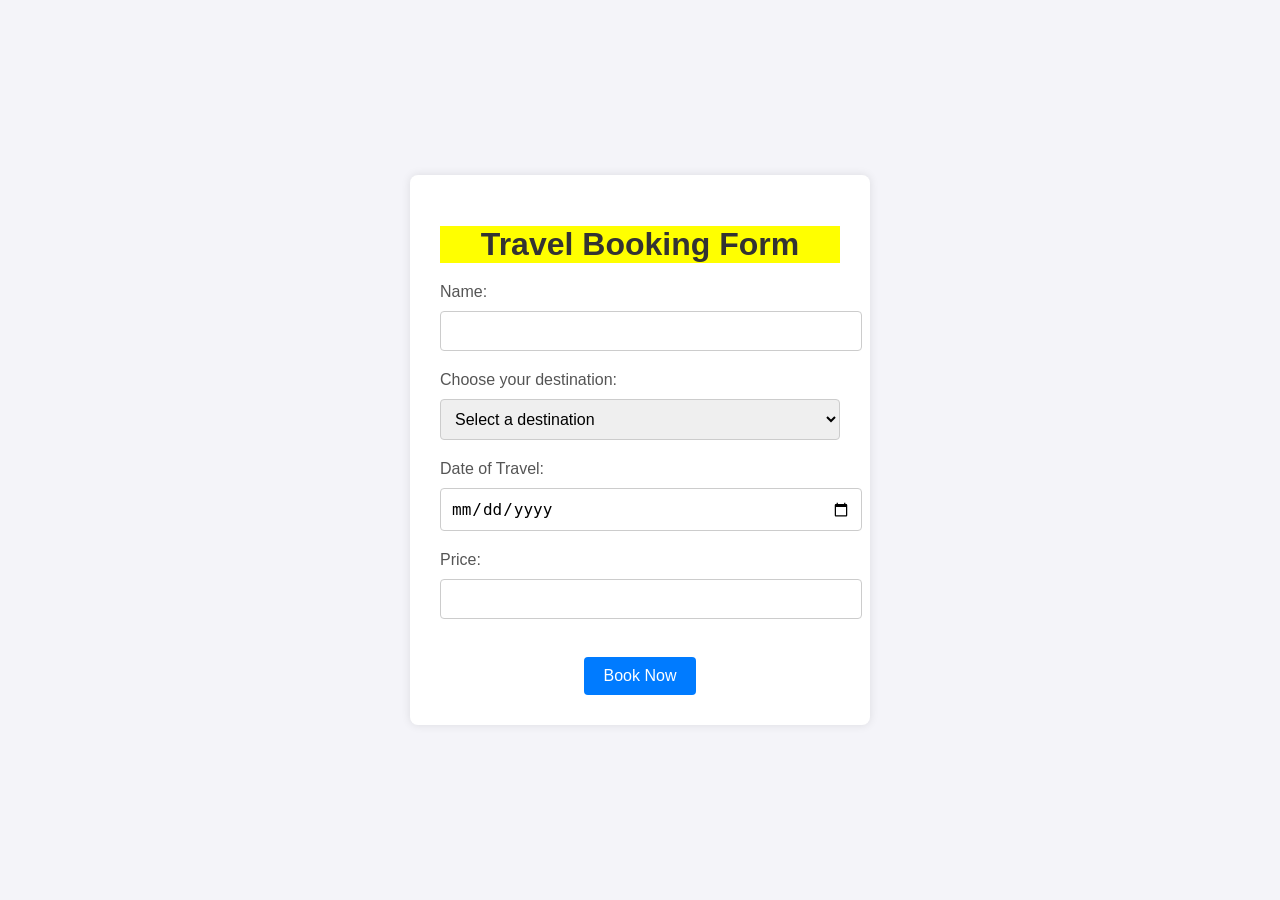
<file: pages/services.html>
<!DOCTYPE html>
<html>
<head>
    <title>Travel Booking Form</title>
    <style>
        body {
            font-family: Arial, sans-serif;
            background: #f4f4f9;
            margin: 0;
            padding: 0;
            display: flex;
            justify-content: center;
            align-items: center;
            height: 100vh;
        }
        .container {
            background: #ffffff;
            padding: 30px;
            box-shadow: 0 0 10px rgba(0, 0, 0, 0.1);
            border-radius: 8px;
            max-width: 400px;
            width: 100%;
            text-align: center;
        }
        h1 {
            color: #333;
            margin-bottom: 20px;
            background-color: yellow;
        }
        label {
            display: block;
            margin-bottom: 10px;
            color: #555;
            text-align: left; /* Adjust alignment as needed */
        }
        select, input[type="text"], input[type="date"], input[type="number"] {
            width: 100%;
            padding: 10px;
            margin-bottom: 20px;
            border: 1px solid #ccc;
            border-radius: 4px;
            font-size: 16px;
        }
        input[type="submit"] {
            background: #007bff;
            color: #fff;
            padding: 10px 20px;
            border: none;
            border-radius: 4px;
            font-size: 16px;
            cursor: pointer;
            transition: background 0.3s;
        }
        input[type="submit"]:hover {
            background: #0056b3;
        }
    </style>
</head>
<body>
    <div class="container">
        <h1>Travel Booking Form</h1>
        <form id="travelForm" action="" method="get">
            <label for="name">Name:</label>
            <input type="text" id="name" name="name" required>
            
            <label for="destination">Choose your destination:</label>
            <select id="destination" name="destination" required>
                <option value="">Select a destination</option>
                <option value="Cabuyao Plaza">Cabuyao Plaza</option>
                <option value="St. Polycarp Parish Church">St. Polycarp Parish Church</option>
                <option value="Enchanted Kingdom">Enchanted Kingdom</option>
            </select>
            
            <label for="date">Date of Travel:</label>
            <input type="date" id="date" name="date" required>
            
            <label for="price">Price:</label>
            <input type="number" id="price" name="price" required>
            
            <br><br>
            <input type="submit" value="Book Now">
        </form>
    </div>

    <script>
        document.getElementById('travelForm').addEventListener('submit', function(event) {
            event.preventDefault();
            var name = document.getElementById('name').value;
            var destination = document.getElementById('destination').value;
            var date = document.getElementById('date').value;
            var price = document.getElementById('price').value;
            
            if (destination === "Cabuyao Plaza") {
                window.location.href = "cabuyao-plaza.html";
            } else if (destination === "St. Polycarp Parish Church") {
                window.location.href = "st-polycarp-church.html";
            } else if (destination === "Enchanted Kingdom") {
                window.location.href = "enchanted-kingdom.html";
            } else {
                alert("Please select a destination.");
            }
        });
    </script>
</body>
</html>
</file>
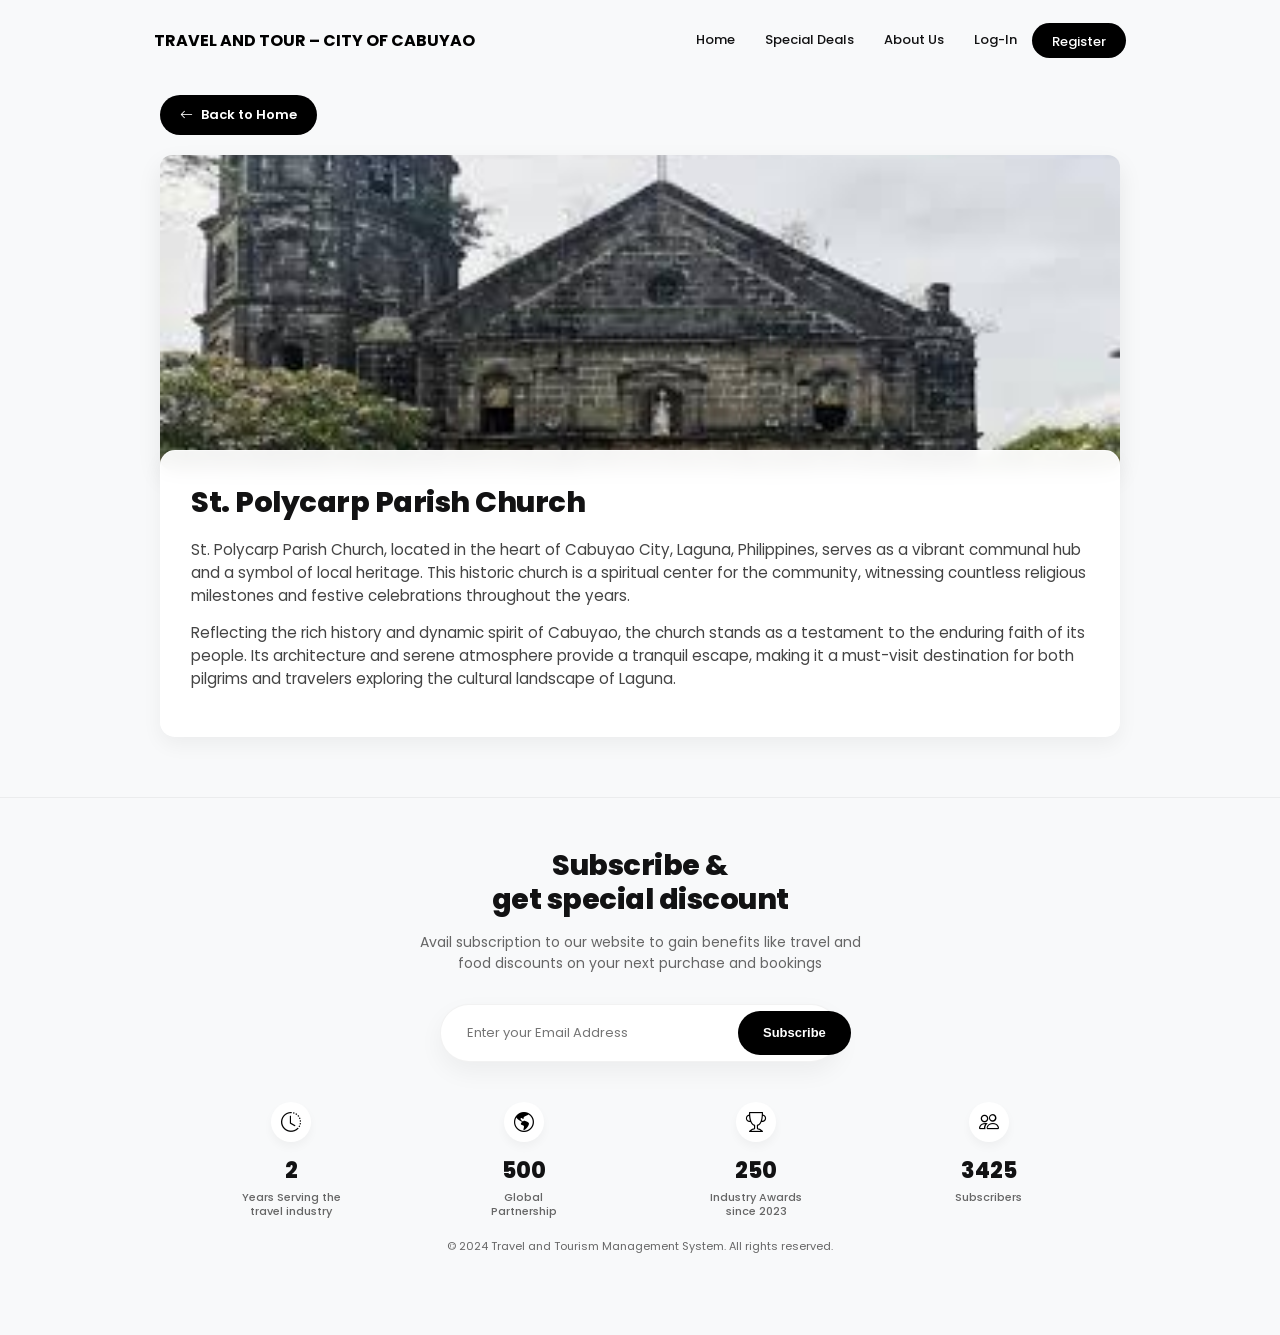
<file: pages/st-polycarp-church.html>
<!DOCTYPE html>
<html lang="en">
<head>
    <meta charset="UTF-8">
    <meta name="viewport" content="width=device-width, initial-scale=1.0">
    <link rel="stylesheet" href="https://cdn.jsdelivr.net/npm/bootstrap-icons@1.11.3/font/bootstrap-icons.min.css">
    <link rel="stylesheet" href="../assets/css/style.css">
    <link rel="stylesheet" href="../assets/css/media.css">
    <link rel="stylesheet" href="../assets/css/auth.css">
    <link rel="stylesheet" href="../assets/css/spots.css">
    <title>St. Polycarp Parish Church - Travel and Tour</title>
</head>
<body class="spot-page">
    <header>
        <nav>
            <h4>TRAVEL AND TOUR – CITY OF CABUYAO</h4>
            <ul id="menu_bx">
                <li><a href="../index.html">Home</a></li>
                <li><a href="../index.html#special-deals">Special Deals</a></li>
                <li><a href="about.html">About Us</a></li>
                <li><a href="javascript:void(0)" onclick="showLogin()">Log-In</a></li>
                <li><a href="javascript:void(0)" onclick="showRegister()">Register</a></li>
            </ul>
            <i class="bi bi-three-dots"></i>
        </nav>
    </header>

    <main>
        <a href="../index.html" class="back-btn"><i class="bi bi-arrow-left"></i> Back to Home</a>
        <section class="spot-hero">
            <img src="../assets/images/cards/St.PolycarpParishChurch.jfif" alt="St. Polycarp Parish Church" id="spotImage">
        </section>

        <section class="spot-content">
            <div class="spot-card">
                <h1><mark>St. Polycarp Parish Church</mark></h1>
                <p>St. Polycarp Parish Church, located in the heart of Cabuyao City, Laguna, Philippines, serves as a vibrant communal hub and a symbol of local heritage. This historic church is a spiritual center for the community, witnessing countless religious milestones and festive celebrations throughout the years.</p>
                <p>Reflecting the rich history and dynamic spirit of Cabuyao, the church stands as a testament to the enduring faith of its people. Its architecture and serene atmosphere provide a tranquil escape, making it a must-visit destination for both pilgrims and travelers exploring the cultural landscape of Laguna.</p>
            </div>
        </section>
    </main>

    <footer>
        <h2>Subscribe & <br> get special discount</h2>
        <p>Avail subscription to our website to gain benefits like travel and food discounts on your next purchase and bookings</p>
        <div class="input">
            <input type="text" placeholder="Enter your Email Address">
            <button>Subscribe</button>
        </div>
        <ul>
            <li><i class="bi bi-clock-history"></i> <span class="stat-num">2</span> <h6>Years Serving the travel industry</h6></li>
            <li><i class="bi bi-globe-americas"></i> <span class="stat-num">500</span> <h6>Global <br> Partnership</h6></li>
            <li><i class="bi bi-trophy"></i> <span class="stat-num">250</span> <h6>Industry Awards since 2023</h6></li>
            <li><i class="bi bi-people"></i> <span class="stat-num">3425</span> <h6>Subscribers</h6></li>
        </ul>
        <p style="margin-top: 20px; font-size: 11px;">&copy; 2024 Travel and Tourism Management System. All rights reserved.</p>
    </footer>

    <!-- Modals -->
    <div id="login-modal" class="modal-overlay">
        <div class="modal-content">
            <span class="modal-close" onclick="closeModals()">&times;</span>
            <form class="auth-form" onsubmit="return false;">
                <h2>Log-In</h2>
                <div class="input-group">
                    <label for="modal-username">User Name</label>
                    <input type="text" id="modal-username" placeholder="Enter username" required>
                </div>
                <div class="input-group">
                    <label for="modal-password">Password</label>
                    <input type="password" id="modal-password" placeholder="Enter password" required>
                </div>
                <button type="button" class="btn-submit" onclick="validateLogin()">Login</button>
                <p class="switch-text">Don't have an account? <a href="javascript:void(0)" onclick="showRegister()">Register here</a></p>
            </form>
        </div>
    </div>

    <div id="register-modal" class="modal-overlay">
        <div class="modal-content" style="max-width: 600px;">
            <span class="modal-close" onclick="closeModals()">&times;</span>
            <form class="auth-form" onsubmit="return validateRegister(event)">
                <h2>Register</h2>
                <div class="input-group">
                    <label for="reg-name">Full Name</label>
                    <input type="text" id="reg-name" placeholder="Enter your full name" required>
                </div>
                <div class="form-grid">
                    <div class="input-group">
                        <label for="reg-username">Username</label>
                        <input type="text" id="reg-username" placeholder="Pick a username" required>
                    </div>
                    <div class="input-group">
                        <label for="reg-password">Password</label>
                        <input type="password" id="reg-password" placeholder="Create password" required>
                    </div>
                </div>
                <div class="input-group">
                    <label for="reg-address">Address</label>
                    <input type="text" id="reg-address" placeholder="Enter your address" required>
                </div>
                <div class="form-grid">
                    <div class="input-group">
                        <label for="reg-birthday">Birthday</label>
                        <input type="date" id="reg-birthday" required>
                    </div>
                    <div class="input-group">
                        <label for="reg-contact">Contact Number</label>
                        <input type="text" id="reg-contact" placeholder="Enter phone number" required>
                    </div>
                </div>
                <button type="submit" class="btn-submit">Create Account</button>
                <p class="switch-text">Already have an account? <a href="javascript:void(0)" onclick="showLogin()">Login here</a></p>
            </form>
        </div>
    </div>

    <script src="../assets/js/modal.js"></script>
    <script src="../assets/js/zoom.js"></script>
</body>
</html>
</file>
<file: assets/css/style.css>
@import url('https://fonts.googleapis.com/css2?family=Poppins:ital,wght@0,100;0,200;0,300;0,400;0,500;0,600;0,700;0,800;0,900;1,100;1,200;1,300;1,400;1,500;1,600;1,700;1,800;1,900&display=swap');

*{
    padding: 0;
    margin: 0;
    box-sizing: border-box;
}

body{
    font-family: 'Poppins', sans-serif;
}

header{
    width: 80%;
    margin: auto;
}

header.home-header{
    height: 95vh;
}

header nav{
    width: 95%;
    height: 80px;
    /* border: 1px solid #000; */
    margin: auto;
    display: flex;
    align-items: center;
    justify-content: space-between;
}

header nav ul{
    list-style: none;
    display: flex;
}

header nav ul li{
    padding: 3px 15px;
}

header nav ul li:nth-last-child(1){
    background: #000;
    border-radius: 20px;
    padding: 5px 20px;   
}

header nav ul li:nth-last-child(1) a{
    color: #fff;
}

header nav ul li a{
    text-decoration: none;
    color: #121213;
    font-size: 13px;
    font-weight: 500;
    transition: .3s linear;
}

header nav ul li a:hover,
header nav ul li a.active{
    color: gray;
}

header nav .bi-three-dots{
    display: none;
}

header .content{
    position: relative;
    width: 100%;
    height: 93%;
    /* border: 1px solid #000; */
}

header .content::before{
    content: '';
    position: absolute;
    width: 100%;
    height: 80%;
    /* border: 1px solid #000; */
    background: url('../images/bg.png')no-repeat center center/cover;
    border-radius: 10px;
    z-index: -1;
}

header .content .cont_bx{
    width: 500px;
    height: auto;
    color: #fff;
    padding: 30px;
}

header .content .cont_bx h1{
    line-height: 40px;
    font-weight: 800;
    /* border: 1px solid #000; */
}

header .content .cont_bx p{
    font-size: 14px;
    font-weight: 400;
    color: rgb(241, 241, 241);
}

header .content .cont_bx button{
    margin-top: 20px;
    padding: 10px 20px;
    border-radius: 20px;
    border: 2px solid #000;
    background: #000;
    color: #fff;
    outline: none;
    cursor: pointer;
    transition: .3s linear;
}

header .content .cont_bx button:hover{
    background: rgb(113, 113, 113);
    border: 2px solid rgb(113, 113, 113 );
}

header .trip_bx{
    position: relative;
    width: 95%;
    height: auto;
    margin: auto;
    /* border: 1px solid #000; */
}

header .trip_bx .search_bx{
    position: absolute;
    top: 0;
    left: 0;
    width: 70%;
    height: auto;
    min-height: 70px;
    display: flex;
    align-items: center;
    justify-content: space-between;
    background: #fff;
    border-radius: 10px;
    box-shadow: 0px 15px 35px rgba(0, 0, 0, 0.1);
    z-index: 2;
    padding: 15px 30px;
    left: 50%;
    transform: translateX(-50%);
}

header .trip_bx .search_bx .card{
    flex: 1;
    height: 100%;
    padding: 0 10px;
}

header .trip_bx .search_bx .card h4{
    font-size: 14px;
    margin: 0;
    font-weight: 700;
    color: #121213;
    display: flex;
    align-items: center;
}

header .trip_bx .search_bx .card h4 .bi{
    position: absolute;
    font-size: 13px;
    margin: 2px 0px 0px 5px;
    transition: .3s linear;
}

header .trip_bx .search_bx .card input{
    margin-top: 5px;
    padding: 5px 0px;
    border: none;
    outline: none;
    font-size: 13px;
    width: 100%;
    background: transparent;
    color: #555;
}

header .trip_bx .search_bx input[type="button"]{
    background: #000;
    color: #fff;
    border: none;
    outline: none;
    padding: 10px 20px;
    border-radius: 20px;
    transition: .3s linear;
    cursor: pointer;
}

header .trip_bx .search_bx input[type="button"]:hover{
    background: gray;
} 

header .trip_bx .travel_bx{
    position: relative;
    width: 100%;
    height: auto;
    margin: auto;
    top: 30px;
    /* background: #000; */
    /* border: 1px solid #000; */
    border-radius: 10px;
    padding-bottom: 20px;
    box-shadow: 0px 20px 25px -10px rgb(165, 165, 165);
}

header .trip_bx .travel_bx::before{
    content: '';
    position: absolute;
    width: 100%;
    height: 100%;
    border-radius: 10px;
    background: rgb(241, 241, 241, .7);
    backdrop-filter: blur(5px);
    z-index: -1;
}

header .trip_bx .travel_bx h4{
    margin: 0;
    padding: 60px 0px 15px 2.5%;
}

header .trip_bx .travel_bx .cards{
    width: 96%;
    height: auto;
    margin: 0 auto;
    /* border: 1px solid #000; */
    display: flex;
    align-items: center;
    justify-content: space-between;
}

header .trip_bx .travel_bx .cards .card{
    width: 220px;
    height: 180px;
    /* border: 1px solid #000; */
}

header .trip_bx .travel_bx .cards .card h3{
    margin: 0px 0px 10px 0px;
    display: flex;
    align-items: center;
    font-size: 16px;
    font-weight: 600;
}

header .trip_bx .travel_bx .cards .card h3 img{
    width: 20px;
    height: 20px;
    margin-left: 5px;
}

header .trip_bx .travel_bx .cards .card img{
    width: 100%;
    height: 50%;
}

header .trip_bx .travel_bx .cards .card .btn_city{
    display: flex;
    align-items: center;
    justify-content: space-between;
    /* border: 1px solid #000; */
}

header .trip_bx .travel_bx .cards .card .btn_city a{
    text-decoration: none;
    background: #000;
    color: #fff;
    border-radius: 20px;
    padding: 6px 20px;
    font-size: 11px;
    transition: .3s linear;
}

header .trip_bx .travel_bx .cards .card .btn_city a:hover{
    background: gray;
}

header .trip_bx .travel_bx .cards .card .btn_city h5{
    font-size: 11px;
    font-weight: 500;
    margin: 0;
    margin-top: 5px;
    line-height: 15px;
}

header .trip_bx .travel_bx .cards .card .btn_city h5 span{
    font-size: 13px;
    font-weight: 700;
}

.offers{
    width: 80%;
    height: auto;
    /* border: 1px solid #000; */
    margin: auto;
    margin-top: 80px;
    transition: .5s linear;
}

.offers h1{
    font-weight: 700;
    text-align: center;
    margin: 0;
    font-size: 2.2rem;
    color: #121213;
}

.offers p{
    font-weight: 400;
    text-align: center;
    margin: 10px 0 30px;
    color: #555;
}

.offers .cards{
    margin-top: 20px;
    display: flex;
    align-items: center;
    justify-content: center;
    gap: 30px;
    /* border: 1px solid #000; */
    flex-wrap: wrap;
}

.offers .cards .card{
    position: relative;
    width: 250px;
    height: auto;
    min-height: 400px;
    /* border: 1px solid #000; */
    background: #fff;
    border-radius: 15px;
    box-shadow: 0 10px 20px rgba(0,0,0,0.05);
    padding: 15px;
    transition: 0.3s;
}

.offers .cards .card:hover {
    transform: translateY(-10px);
    box-shadow: 0 15px 30px rgba(0,0,0,0.1);
}

.offers .cards .card h3{
    width: 140px;
    padding: 6px 0px;
    background: rgb(165, 243, 165);
    border-radius: 20px;
    font-size: 12px;
    display: grid;
    place-items: center;
    margin: auto;
}

.offers .cards .card .img_text{
    position: relative;
    width: 100%;
    height: 250px;
    margin-top: 5px;
}

.offers .cards .card .img_text img{
    position: relative;
    width: 100%;
    height: 100%;
    border-radius: 10px 10px 0px 0px;
}

.offers .cards .card .img_text h4{
   position: absolute;
   font-size: 9px;
   padding: 10px 15px;
   bottom: 0;
   margin: 0;
   color: #fff;
   z-index: 2;
}

.offers .cards .card .img_text h4::before{
    content: '';
    position: absolute;
    width: 100%;
    height: 100%;
    background: rgb(255, 255, 255, .1);
    backdrop-filter: blur(5px);
    z-index: -1;
    bottom: 0;
    left: 0;
 }

 .offers .cards .card .cont_bx{
    width: 100%;
    display: flex;
    align-items: center;
    justify-content: space-between;
    /* border: 1px solid #000; */
    padding: 5px 0px;
    border-radius: 0px 0px 5px 5px;
 }

 .offers .cards .card .cont_bx .price  .days{
    margin: 0px 8px;
 }

 .offers .cards .card .cont_bx .price .heart-chat{
    display: flex;
    align-items: center;
 }

 .offers .cards .card .cont_bx .price .heart-chat i:nth-child(1){
    color: red;
    font-size: 13px;
    margin-right: 10px;
 }

 .offers .cards .card .cont_bx .price .heart-chat i span{
    color: #000;
    font-size: 12px;
    margin-left: 3px;
    font-style: normal;
 }

 .offers .cards .card .cont_bx .price .heart-chat i:nth-child(2){
    color: rgb(112, 196, 229);
    font-size: 13px;
    margin-right: 10px;
    
 }

 .offers .cards .card .cont_bx .price .info_price{
    display: flex;
    align-items: center;
    margin-top: 3px;
 }

 .offers .cards .card .cont_bx .price .info_price a{
    text-decoration: none;
    color: #000;
    font-weight: 700;
    font-size: 11px;
    transition: .3s linear;
    margin-right: 13px;
 }

 .offers .cards .card .cont_bx .price .info_price a:hover{
    color: gray;
 }

 .offers .cards .card .cont_bx .price .info_price h4{
    margin: 0;
    font-size: 13px;
 }

 .offers .cards .card .cont_bx .days{
    color: #fff;
    background: #000;
    font-size: 8px;
    border-radius: 50%;
    padding: 10px;
    text-align: center;
    cursor: pointer;
    transition: .3s linear;
 }

 .offers .cards .card .cont_bx .days:hover{
    transform: rotate(360deg);
 }

 footer{
    width: 100%;
    height: auto;
    background: #f8f9fa;
    margin-top: 60px;
    display: flex;
    align-items: center;
    justify-content: center;
    flex-direction: column;
    padding: 50px 20px;
    border-top: 1px solid rgba(0,0,0,0.05);
 }

 footer h2{
    text-align: center;
    margin: 0;
    line-height: 1.2;
    font-weight: 800;
    font-size: 1.8rem;
    color: #121213;
    letter-spacing: -0.5px;
 }

 footer p{
    text-align: center;
    width: 100%;
    max-width: 450px;
    font-size: 14px;
    color: #666;
    margin: 15px 0 30px;
 }

 footer .input{
    display: flex;
    background: #fff;
    padding: 6px;
    border-radius: 40px;
    box-shadow: 0 10px 25px rgba(0,0,0,0.05);
    width: 100%;
    max-width: 400px;
    border: 1px solid rgba(0,0,0,0.05);
 }

 footer .input input{
    flex: 1;
    padding: 12px 20px;
    border: none;
    outline: none;
    font-size: 13px;
    background: transparent;
    font-family: 'Poppins', sans-serif;
}

footer .input button{
    padding: 12px 25px;
    border: none;
    outline: none;
    font-size: 13px;
    font-weight: 700;
    border-radius: 35px;
    background: #000;
    color: #fff;
    cursor: pointer;
    transition: 0.3s;
}

footer .input button:hover{
    background: #333;
    transform: scale(1.05);
}

footer ul{
    list-style: none;
    display: flex;
    align-items: flex-start;
    justify-content: center;
    margin-top: 40px;
    width: 100%;
    max-width: 900px;
    gap: 30px;
    flex-wrap: wrap;
}

footer ul li{
    text-align: center;
    flex: 1;
    min-width: 120px;
    display: flex;
    flex-direction: column;
    align-items: center;
}

footer ul li i {
    font-size: 20px;
    color: #000;
    margin-bottom: 12px;
    background: #fff;
    width: 40px;
    height: 40px;
    display: flex;
    align-items: center;
    justify-content: center;
    border-radius: 50%;
    box-shadow: 0 5px 10px rgba(0,0,0,0.04);
}

footer ul li .stat-num {
    font-size: 22px;
    font-weight: 800;
    color: #121213;
    margin-bottom: 3px;
}

footer ul li h6{
    font-size: 11px;
    font-weight: 500;
    color: #666;
    margin: 0;
    line-height: 1.3;
    max-width: 120px;
}
</file>
<file: assets/css/media.css>
@media screen and (max-width:1250px){
    header {
        width: 90%;
        
    }
    .offers{
        width: 82%;
    }
    .destination{
        width: 55%;
    }
}

@media screen and (max-width:1110px){
    header {
        width: 95%;
    }
    header .trip_bx .search_bx{
        width: 70%;
    }
    header .trip_bx .travel_bx .cards{
        overflow: auto;
    }
    header .trip_bx .travel_bx .cards .card{
        min-width: 220px;
        margin-right: 10px;
    }
    .offers{
        width: 95%;
    }
    .destination{
        width: 60%;
    }
}

@media screen and (max-width:950px){
    header .trip_bx .search_bx{
        width: 80%;
    }
    header .trip_bx .search_bx .card{
        margin-right: 8px;
    }
    .destination{
        width: 75%;
    }
}

@media screen and (max-width:714px){
   header nav ul{
        position: absolute;
        width: 100px;
        height: auto;
        flex-direction: column;
        background: #fff;
        border-radius: 5px;
        box-shadow: 0px 0px 10px gray;
        justify-content: center;
        top: -100%;
        right: 30%;
        z-index: 9999999999999;
        padding: 10px 20px;
        transition: 1s linear;
   }
   header nav .ul_active{
        top: 0;
   }
   header nav ul li{
        padding: 8px 0px;
        text-align: center;
   }
   header nav .bi-three-dots{
        display: unset;
   }
   header .trip_bx .search_bx{
        width: 93%;
   }
   .offers{
        width: 75%;
   }
}

@media screen and (max-width: 650px){
    header .trip_bx .search_bx{
        flex-direction: column;
        padding: 20px;
        align-items: flex-start;
    }
    header .trip_bx .search_bx .card{
        width: 100%;
        margin-bottom: 15px;
        padding: 0;
    }
    header .trip_bx .search_bx input[type="button"]{
        width: 100%;
        border-radius: 10px;
    }
    .offers{
        width: 85%;
        margin-top: 0px;
    }
}

@media screen and (max-width: 541px){
    header .content .cont_bx{
        width: 85%;
    }
    header .content .cont_bx h1{
        width: 300px;
        font-size: 22px;
    }
    header .content .cont_bx p {
        font-size: 14px;
        font-weight: 400;
        color: rgb(241, 241, 241);
        width: 300px;
        font-size: 12px;
    }
    footer ul li h6{
        font-size: 8px;
    }
}

@media screen and (max-width: 411px){
    .offers{
        margin-top: 80px;
    }
    .footer p{
        width: 330px;
        font-size: 12px;
    }
    footer ul li{
        margin-right: 20px;
    }
}

@media screen and (max-width: 375px){
    .offers{
        margin-top: 15px;
    }
}
</file>
<file: assets/css/auth.css>
/* Modal Overlay Styles */
.modal-overlay {
    position: fixed;
    top: 0;
    left: 0;
    width: 100%;
    height: 100%;
    background: rgba(0, 0, 0, 0.6);
    backdrop-filter: blur(8px);
    display: none; /* Hidden by default */
    align-items: center;
    justify-content: center;
    z-index: 1000;
    padding: 20px;
}

.modal-overlay.active {
    display: flex;
}

.modal-content {
    background: rgba(255, 255, 255, 0.85);
    backdrop-filter: blur(20px);
    padding: 40px;
    border-radius: 30px;
    width: 100%;
    max-width: 500px;
    box-shadow: 0 25px 50px rgba(0, 0, 0, 0.3);
    border: 1px solid rgba(255, 255, 255, 0.4);
    position: relative;
    animation: modalIn 0.3s ease-out;
}

@keyframes modalIn {
    from { opacity: 0; transform: scale(0.9); }
    to { opacity: 1; transform: scale(1); }
}

.modal-close {
    position: absolute;
    top: 20px;
    right: 25px;
    font-size: 24px;
    cursor: pointer;
    color: #333;
    transition: 0.3s;
}

.modal-close:hover {
    color: #f00;
    transform: rotate(90deg);
}

.auth-form h2 {
    font-size: 2.2rem;
    font-weight: 800;
    text-align: center;
    margin-bottom: 30px;
    color: #121213;
    letter-spacing: -1px;
}

.auth-form .input-group {
    margin-bottom: 20px;
    width: 100%; /* Ensure full width */
}

.auth-form label {
    display: block;
    font-weight: 600;
    margin-bottom: 8px;
    color: #121213;
    font-size: 14px;
}

.auth-form input {
    width: 100%;
    padding: 14px 18px;
    border-radius: 12px;
    border: 1px solid rgba(0, 0, 0, 0.1);
    background: rgba(255, 255, 255, 0.9);
    font-family: 'Poppins', sans-serif;
    font-size: 14px;
    outline: none;
    transition: all 0.3s ease;
}

.auth-form input:focus {
    border-color: #000;
    box-shadow: 0 0 0 4px rgba(0, 0, 0, 0.05);
    background: #fff;
}

/* Fix for the grid issue mentioned by user */
.form-grid {
    display: grid;
    grid-template-columns: 1fr 1fr;
    gap: 20px;
    width: 100%;
}

.auth-form .btn-submit {
    width: 100%;
    padding: 16px;
    background: #000;
    color: #fff;
    border: none;
    border-radius: 30px;
    font-weight: 700;
    font-size: 16px;
    cursor: pointer;
    transition: 0.3s;
    margin-top: 15px;
    box-shadow: 0 10px 20px rgba(0, 0, 0, 0.1);
}

.auth-form .btn-submit:hover {
    background: #333;
    transform: translateY(-3px);
    box-shadow: 0 15px 30px rgba(0, 0, 0, 0.2);
}

.switch-text {
    text-align: center;
    margin-top: 25px;
    font-size: 14px;
    color: #444;
}

.switch-text a {
    color: #000;
    font-weight: 700;
    text-decoration: none;
}

.switch-text a:hover {
    text-decoration: underline;
}

@media (max-width: 600px) {
    .modal-content {
        padding: 30px 20px;
    }
    .form-grid {
        grid-template-columns: 1fr;
        gap: 0;
    }
}
</file>
<file: assets/css/about.css>
.about-container {
    width: 80%;
    margin: -100px auto 50px; /* Overlap with hero */
    position: relative;
    z-index: 10;
}

.about-card {
    background: rgba(255, 255, 255, 0.7);
    backdrop-filter: blur(10px);
    border-radius: 20px;
    padding: 50px;
    box-shadow: 0 10px 30px rgba(0, 0, 0, 0.1);
    border: 1px solid rgba(255, 255, 255, 0.3);
}

.about-card h2 {
    font-size: 2.5rem;
    font-weight: 800;
    margin-bottom: 30px;
    color: #121213;
    text-align: center;
}

.about-card p {
    font-size: 1.1rem;
    line-height: 1.8;
    color: #444;
    margin-bottom: 20px;
}

.about-hero {
    height: 40vh;
    width: 100%;
    background: url('../images/bg.png') no-repeat center center/cover;
    border-radius: 10px;
    display: flex;
    align-items: center;
    justify-content: center;
    color: #fff;
}

.about-hero h1 {
    font-size: 3.5rem;
    font-weight: 900;
    text-shadow: 0 5px 15px rgba(0, 0, 0, 0.3);
}

@media (max-width: 768px) {
    .about-container {
        width: 95%;
        margin-top: -50px;
    }
    .about-card {
        padding: 20px;
    }
    .about-hero h1 {
        font-size: 2.5rem;
    }
}
</file>
<file: assets/css/spots.css>
.spot-page {
    background: #f8f9fa;
}

.spot-hero {
    width: 75%;
    margin: 10px auto;
    height: 35vh;
    border-radius: 12px;
    overflow: hidden;
    position: relative;
    box-shadow: 0 10px 25px rgba(0,0,0,0.08);
}

.spot-hero img {
    width: 100%;
    height: 100%;
    object-fit: cover;
    transition: transform 0.8s ease;
    cursor: zoom-in;
}

.spot-hero img.zoomed {
    transform: scale(1.5);
    cursor: zoom-out;
}

.spot-content {
    width: 75%;
    margin: -30px auto 50px;
    position: relative;
    z-index: 10;
}

.spot-card {
    background: rgba(255, 255, 255, 0.95);
    backdrop-filter: blur(8px);
    padding: 30px;
    border-radius: 15px;
    box-shadow: 0 8px 20px rgba(0, 0, 0, 0.05);
    border: 1px solid rgba(255, 255, 255, 0.5);
}

.spot-card h1 {
    font-size: 1.8rem;
    font-weight: 800;
    margin-bottom: 15px;
    color: #121213;
    letter-spacing: -0.5px;
}

.spot-card mark {
    background: transparent;
    color: inherit;
}

.spot-card p {
    font-size: 0.95rem;
    line-height: 1.5;
    color: #444;
    margin-bottom: 15px;
}

.back-btn {
    display: inline-flex;
    align-items: center;
    gap: 8px;
    padding: 10px 20px;
    background: #000;
    color: #fff;
    text-decoration: none;
    border-radius: 30px;
    font-weight: 600;
    font-size: 13px;
    transition: 0.3s;
    margin: 15px auto 10px;
    margin-left: 12.5%;
}

.back-btn:hover {
    background: #333;
    transform: translateX(-5px);
}

@media (max-width: 768px) {
    .spot-hero, .spot-content {
        width: 95%;
    }
    .spot-card {
        padding: 30px;
    }
    .spot-card h1 {
        font-size: 2rem;
    }
}
</file>
